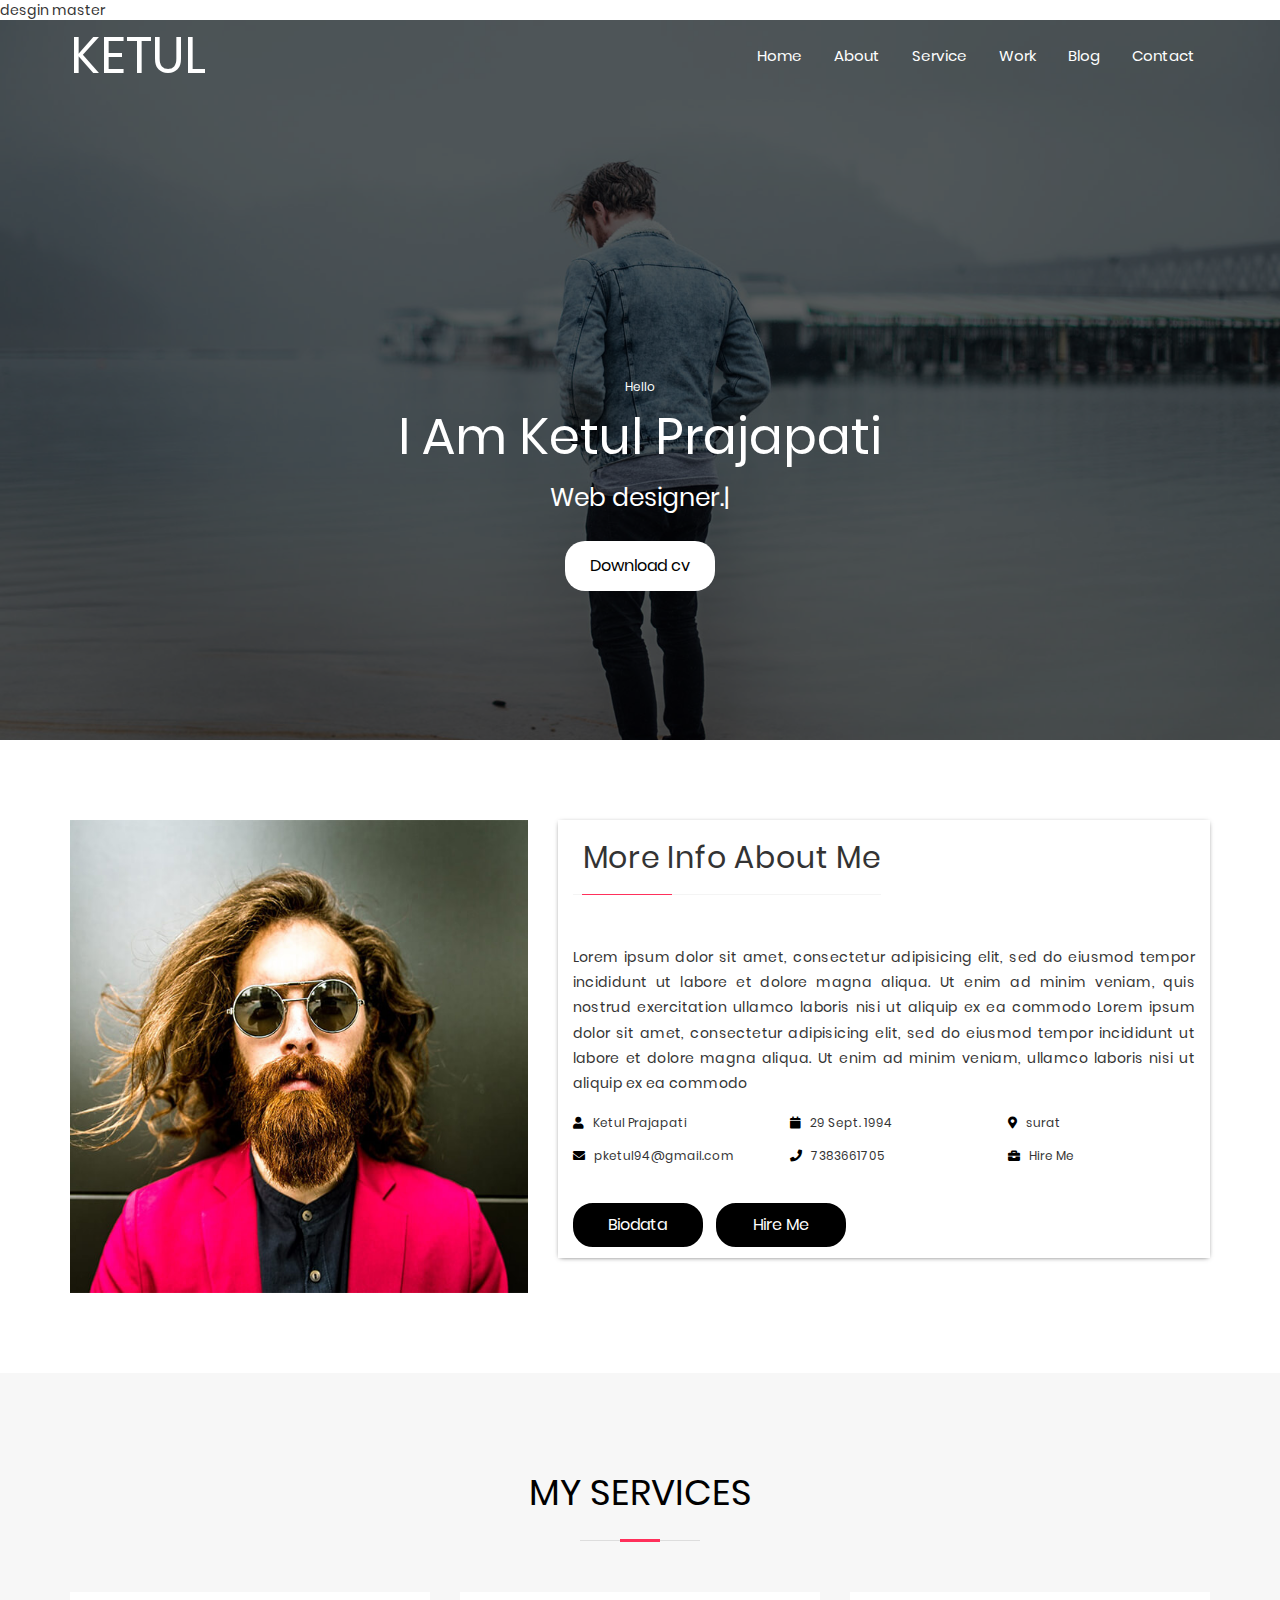
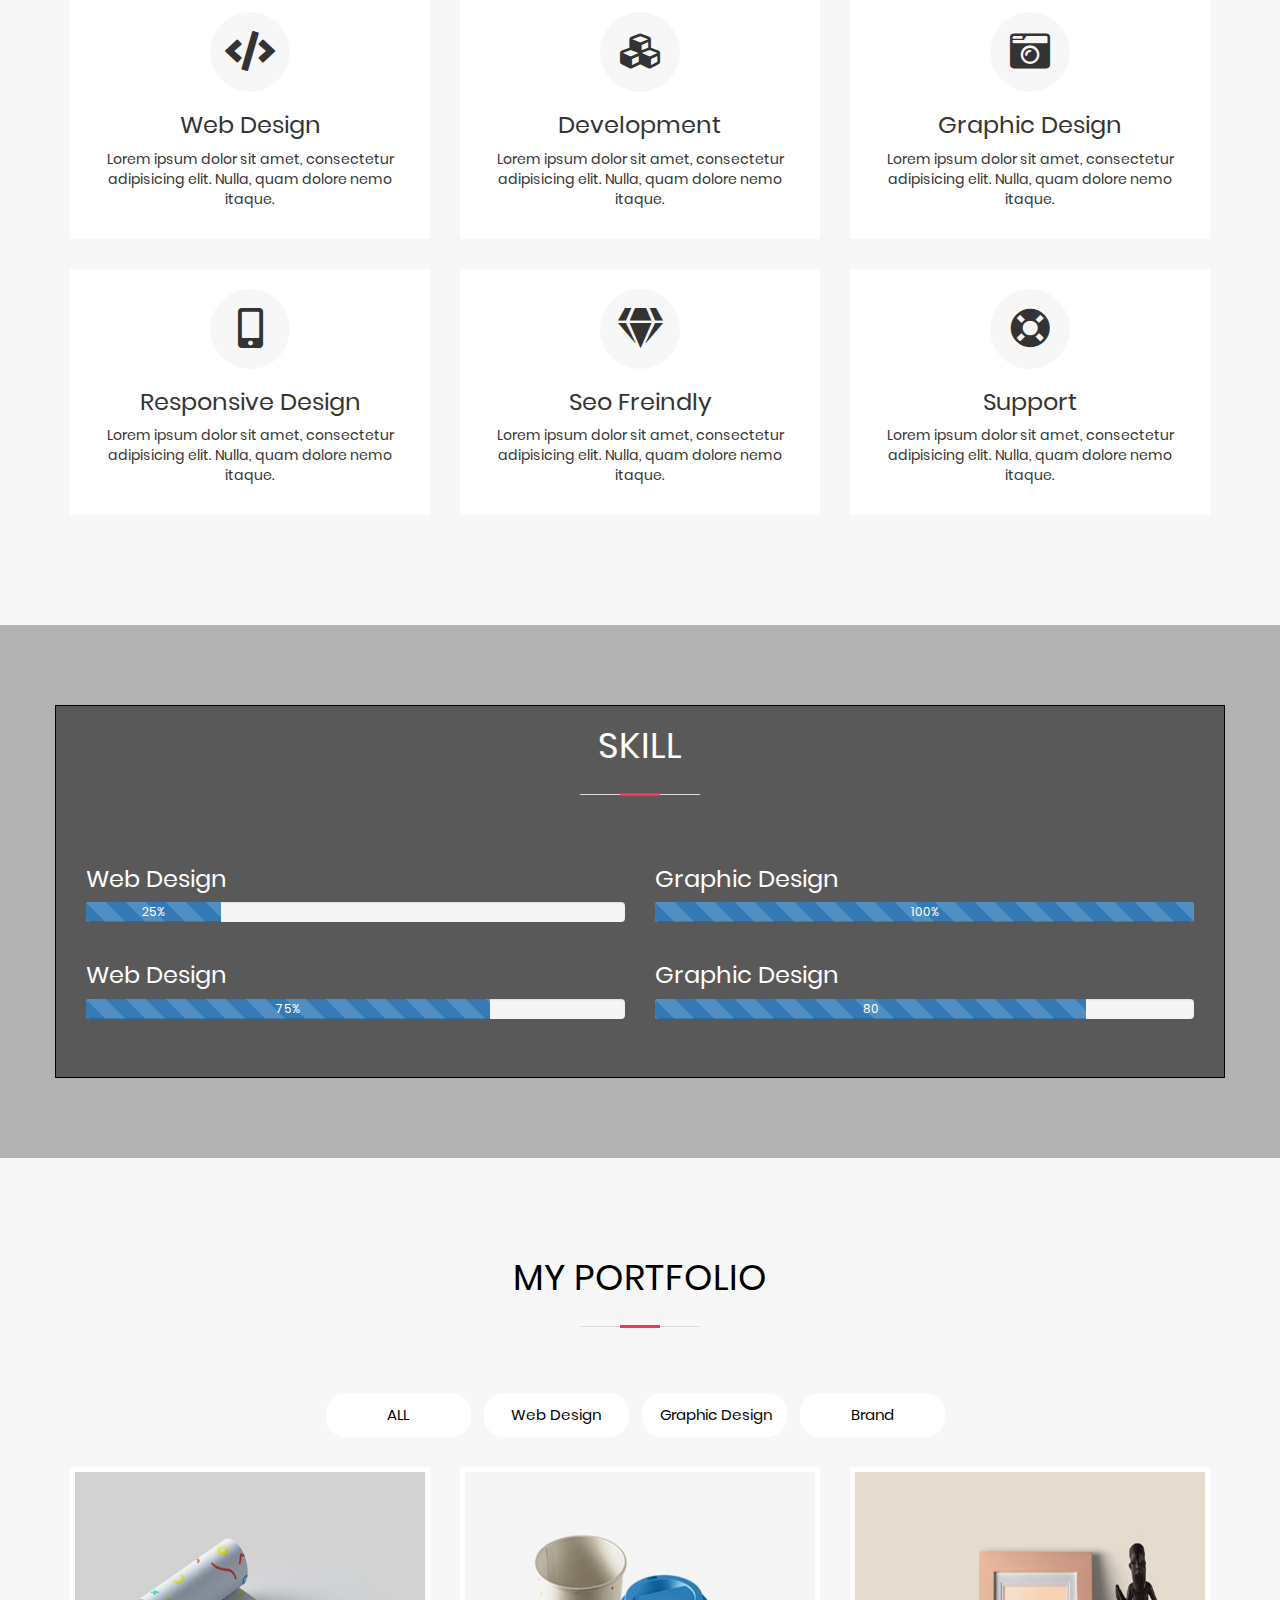
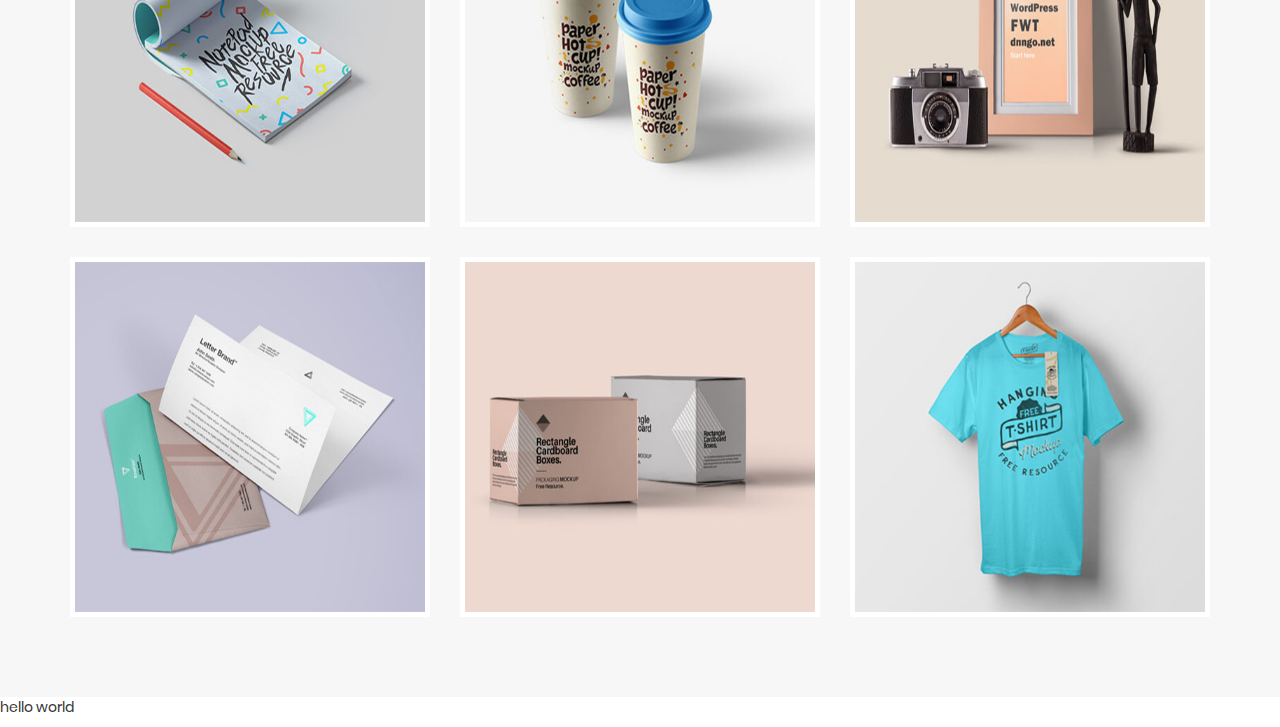
<file: index.html>
<html>
desgin
    <head>
        <title>Personal profile</title>
        <meta name="viewport" content="width=device-width, initial-scale=1">
        <!--<link rel="stylesheet" href="../bootstrap-3.3.7-dist/css/bootstrap.css">-->
        <!--<link rel="stylesheet" href="../bootstrap-3.3.7-dist/css/style.css">-->
        <link rel="stylesheet" href="css/bootstrap.css">
        <link rel="stylesheet" href="js/bootstrap.min.js">
        <link rel="stylesheet" href="css/style.css">
        
        <link rel="stylesheet" href="fonts/stylesheet.css">
        <link rel="stylesheet" href="../bootstrap-3.3.7-dist/css/fontawesome-all.css">
        <link rel="stylesheet" href="../bootstrap-3.3.7-dist/css/fontawesome.min.css">
        <link rel="stylesheet" href="../bootstrap-3.3.7-dist/css/fontawesome.css">
        <script src="https://ajax.googleapis.com/ajax/libs/jquery/3.3.1/jquery.min.js"></script>
<!--        <script src="https://maxcdn.bootstrapcdn.com/bootstrap/3.3.7/js/bootstrap.min.js"></script>-->
        <link href="https://use.fontawesome.com/releases/v5.0.6/css/all.css" rel="stylesheet">       
<!--        <embed  src="../bootstrap-3.3.7-dist/js/typingEffect.js">-->
    </head>
    <body>

<head>
    <meta charset="UTF-8">
    <meta name="viewport" content="width=device-width, initial-scale=1.0">
    <meta http-equiv="X-UA-Compatible" content="IE=edge">
    <title>Personal profile</title>
    <meta name="viewport" content="width=device-width, initial-scale=1">
    <link rel="stylesheet" href="bootstrap-3.3.7-dist/css/bootstrap.min.css">
    <link rel="stylesheet" href="bootstrap-3.3.7-dist/css/fontawesome.min.css">
    <link rel="stylesheet" href="bootstrap-3.3.7-dist/css/fontawesome-all.css">
    <link rel="stylesheet" href="css/style.css">
    <script src="js/bootstrap.min.js"></script>
</head>
<body>
master
<!-----strat_header----->
<header class="navbar navbar-fix-top custmo-nav navbar-static-top">
    <div class="container">
        <div class="row">
            <div class="col-md-3">
                <div class="logo">
                    <div class="navbar-header">
                        <button type="button" class="navbar-toggle" data-toggle="collapse" data-target="#myNavbar">
                            <span class="icon-bar"></span>
                            <span class="icon-bar"></span>
                            <span class="icon-bar"></span>
                        </button>
                        <div class="pull-left">
                            <a href="index.html" style="text-decoration: none;">KETUL</a>
                        </div>

                    </div>
                </div>
            </div>
            <div class="col-md-9">
                <nav class="pull-right">
                    <div class="navbar-collapse collapse">
                        <ul class="nav navbar-nav nav-pills ">
                            <li role="presentation"><a href="#"><span>Home</span></a></li>
                            <li role="presentation"><a href="#"><span>About</span></a></li>
                            <li role="presentation"><a href="#"><span>Service</span></a></li>
                            <li role="presentation"><a href="#"><span>Work</span></a></li>
                            <li role="presentation"><a href="#"><span>Blog</span></a></li>
                            <li role="presentation"><a href="#"><span>Contact</span></a></li>
                        </ul>
                    </div>
                </nav>
            </div>
        </div>
    </div>
</header>
<!--------End_header--------->

<!------start_benner-------->
<section>
    <div class="banner_img">
        <img class="img-responsive" src="Images/intro-bg.jpg">
        <div class="banner-writing">
            <div class="container">
                <div class="row">
                    <div class="col-md-12">
                        <div class="welcome-text text-center">
                            <h6>Hello</h6>
                            <h1>I Am Ketul Prajapati</h1>
                            <p>Web designer.<span class="typed-cursor">|</span></p>
                        </div>
                        <div class="cover">
                        </div>
                        <div class="wrapper_btn text-center">
                            <button type="button" class="btn btn-primary btn-cv btn-lg">Download cv</button>
                        </div>
                    </div>
                </div>
            </div>
        </div>
    </div>
</section>
<!--------End_benner--------->

<!------start_Section_about-------->
<section class="about_section">
    <div class="container">
        <div class="row">
            <div class="col-md-12">
                <div class="row">
                    <div class="col-md-5">
                        <img src="Images/hero.jpg" class="img-responsive">
                    </div>
                    <div class="col-md-7">
                        <div class="content">
                            <div class="title text-left">
                                <h4>More Info About Me</h4>
                            </div>
                            <div class="about_content text-justify">
                                <p>Lorem ipsum dolor sit amet, consectetur adipisicing elit, sed do eiusmod tempor
                                    incididunt ut labore et dolore magna aliqua. Ut enim ad minim veniam, quis nostrud
                                    exercitation ullamco laboris nisi ut aliquip ex ea commodo Lorem ipsum dolor sit
                                    amet, consectetur adipisicing elit, sed do eiusmod tempor incididunt ut labore et
                                    dolore magna aliqua. Ut enim ad minim veniam, ullamco laboris nisi ut aliquip ex ea
                                    commodo</p>
                            </div>
                            <div class="info">
                                <div class="row">
                                    <div class="col-md-4">
                                        <h4 class="text-left">
                                                <span>
                                                    <i class="fa fa-user"></i>
                                                </span>
                                            Ketul Prajapati
                                        </h4>
                                    </div>
                                    <div class="col-md-4">
                                        <h4>
                                                <span>
                                                    <i class="fa fa-calendar"></i>
                                                </span>
                                            29 Sept. 1994
                                        </h4>
                                    </div>
                                    <div class="col-md-4">
                                        <h4>
                                                <span>
                                                    <i class="fa fa-map-marker-alt"></i>
                                                </span>
                                            surat
                                        </h4>
                                    </div>
                                    <div class="col-md-4">
                                        <h4>
                                                <span>
                                                    <i class="fa fa-envelope"></i>
                                                </span>
                                            pketul94@gmail.com
                                        </h4>
                                    </div>
                                    <div class="col-md-4">
                                        <h4>
                                                <span>
                                                    <i class="fas fa-phone"></i>
                                                </span>
                                            7383661705
                                        </h4>
                                    </div>
                                    <div class="col-md-4">
                                        <h4>
                                                <span>
                                                    <i class="fas fa-briefcase"></i>
                                                </span>
                                            Hire Me
                                        </h4>
                                    </div>
                                </div>
                            </div>
                            <div class="info_btn">
                                <button type="button" class="btn btn-primary btn-cv btn-sm">Biodata</button>
                                <button type="button" class="btn btn-primary btn-cv btn-sm">Hire Me</button>
                            </div>
                        </div>
                    </div>
                </div>
            </div>
        </div>
    </div>
</section>
<!--------End_about--------->

<!-------start_service------>
<section class="services_section">
    <div class="container">
        <div class="row">
            <div class="col-md-12">
                <div class="title_services text-center">
                    <h1 class="text-uppercase">My Services</h1>
                </div>
            </div>
        </div>
        <div class="row">
            <div class="col-md-4">
                <div class="service_box">
                    <div class="icon">
                        <i class="fa fa-code"></i>
                    </div>
                    <h3>Web Design</h3>
                    <p>Lorem ipsum dolor sit amet, consectetur adipisicing elit. Nulla, quam dolore nemo itaque.</p>
                </div>
            </div>
            <div class="col-md-4">
                <div class="service_box">
                    <div class="icon">
                        <i class="fa fa-cubes"></i>
                    </div>
                    <h3>Development</h3>
                    <p>Lorem ipsum dolor sit amet, consectetur adipisicing elit. Nulla, quam dolore nemo itaque.</p>
                </div>
            </div>
            <div class="col-md-4">
                <div class="service_box">
                    <div class="icon">
                        <i class="fa fa-camera-retro"></i>
                    </div>
                    <h3>Graphic Design</h3>
                    <p>Lorem ipsum dolor sit amet, consectetur adipisicing elit. Nulla, quam dolore nemo itaque.</p>
                </div>
            </div>
            <div class="col-md-4">
                <div class="service_box">
                    <div class="icon">
                        <i class="fa fa-mobile-alt"></i>
                    </div>
                    <h3>Responsive Design</h3>
                    <p>Lorem ipsum dolor sit amet, consectetur adipisicing elit. Nulla, quam dolore nemo itaque.</p>
                </div>
            </div>
            <div class="col-md-4">
                <div class="service_box">
                    <div class="icon">
                        <i class="fa fa-gem"></i>
                    </div>
                    <h3>Seo Freindly</h3>
                    <p>Lorem ipsum dolor sit amet, consectetur adipisicing elit. Nulla, quam dolore nemo itaque.</p>
                </div>
            </div>
            <div class="col-md-4">
                <div class="service_box">
                    <div class="icon">
                        <i class="fa fa-life-ring"></i>
                    </div>
                    <h3>Support</h3>
                    <p>Lorem ipsum dolor sit amet, consectetur adipisicing elit. Nulla, quam dolore nemo itaque.</p>
                </div>
            </div>
        </div>
    </div>
</section>
<!-------End_service------>

<!-------start_skill------>
<section class="skill_section">
    <div class="skill_section_overlay">
        <div class="skill">
            <div class="container">
                <div class="row">
                    <div class="bg-skill">
                        <div class="title_skill text-center">
                            <h1 class="text-uppercase">Skill</h1>
                        </div>
                        <div class="col-md-12">
                            <div class="progressbar_wrapper">
                                <div>
                                    <div class="col-md-6">
                                        <h3 class="progress-text">Web Design</h3>
                                        <div class="progress">
                                            <div class="progress-bar progress-bar-striped active" role="progressbar"
                                                 aria-valuenow="25" aria-valuemin="10" aria-valuemax="100">25%
                                            </div>
                                        </div>
                                    </div>
                                    <div class="col-md-6">
                                        <h3 class="progress-text">Graphic Design</h3>
                                        <div class="progress">
                                            <div class="progress-bar progress-bar-striped active" role="progressbar"
                                                 aria-valuenow="100" aria-valuemin="10" aria-valuemax="100">100%
                                            </div>
                                        </div>
                                    </div>
                                </div>
                                <div class="col-md-6">
                                    <h3 class="progress-text">Web Design</h3>
                                    <div class="progress">
                                        <div class="progress-bar progress-bar-striped active" role="progressbar"
                                             aria-valuenow="75" aria-valuemin="10" aria-valuemax="100">75%
                                        </div>
                                    </div>
                                </div>
                                <div class="col-md-6">
                                    <h3 class="progress-text">Graphic Design</h3>
                                    <div class="progress">
                                        <div class="progress-bar progress-bar-striped active" role="progressbar"
                                             aria-valuenow="80" aria-valuemin="10" aria-valuemax="100">80
                                        </div>
                                    </div>
                                </div>
                            </div>
                        </div>
                    </div>
                </div>
            </div>
        </div>
    </div>
    <script>
        $(function () {
            $('[data-toggle="tooltip"]').tooltip({trigger: 'manual'}).tooltip('show');
        });

        $(".progress-bar").each(function () {
            each_bar_width = $(this).attr('aria-valuenow');
            $(this).width(each_bar_width + '%');
        });
    </script>
</section>
<!-------End_skill-------->

<!-------start_Portfolio------>
<section class="portfolio_section">
    <div class="container">
        <div class="col-md-12">
            <div class="row">
                <div class="title_services text-center">
                    <h1 class="text-uppercase">My Portfolio</h1>
                </div>
                <div class="text-center">
                    <button type="button" class="btn btn-teb btn-primary btn-lg text-center"><span>ALL</span></button>
                    <button type="button" class="btn btn-teb btn-primary btn-lg text-center"><span>Web Design</span>
                    </button>
                    <button type="button" class="btn btn-teb btn-primary btn-lg text-center"><span>Graphic Design</span>
                    </button>
                    <button type="button" class="btn btn-teb btn-primary btn-lg text-center"><span>Brand</span></button>
                </div>
            </div>
        </div>
        <div class="row">
            <div>
                <div class="col-md-4">
                    <div class="portfolio_img">
                        <img src="Images/1.jpg" class="img-responsive">
                    </div>
                </div>
                <div class="col-md-4">
                    <div class="portfolio_img">
                        <img src="Images/2.jpg" class="img-responsive">
                    </div>
                </div>
                <div class="col-md-4">
                    <div class="portfolio_img">
                        <img src="Images/3.jpg" class="img-responsive">
                    </div>
                </div>
                <div class="col-md-4">
                    <div class="portfolio_img">
                        <img src="Images/4.jpg" class="img-responsive">
                    </div>
                </div>
                <div class="col-md-4">
                    <div class="portfolio_img">
                        <img src="Images/5.jpg" class="img-responsive">
                    </div>
                </div>
                <div class="col-md-4">
                    <div class="portfolio_img">
                        <img src="Images/6.jpg" class="img-responsive">
                    </div>
                </div>
            </div>
        </div>
    </div>
</section>
<!-------end_Portfolio------>

<!-------strat_Portfolio------>
        <!--<section class="">-->
            <!---->
        <!--</section>-->

    <section>
        <p>hello world</p>
    </section>
    </body>

<section class=""></section>
</body>

</html>
</file>
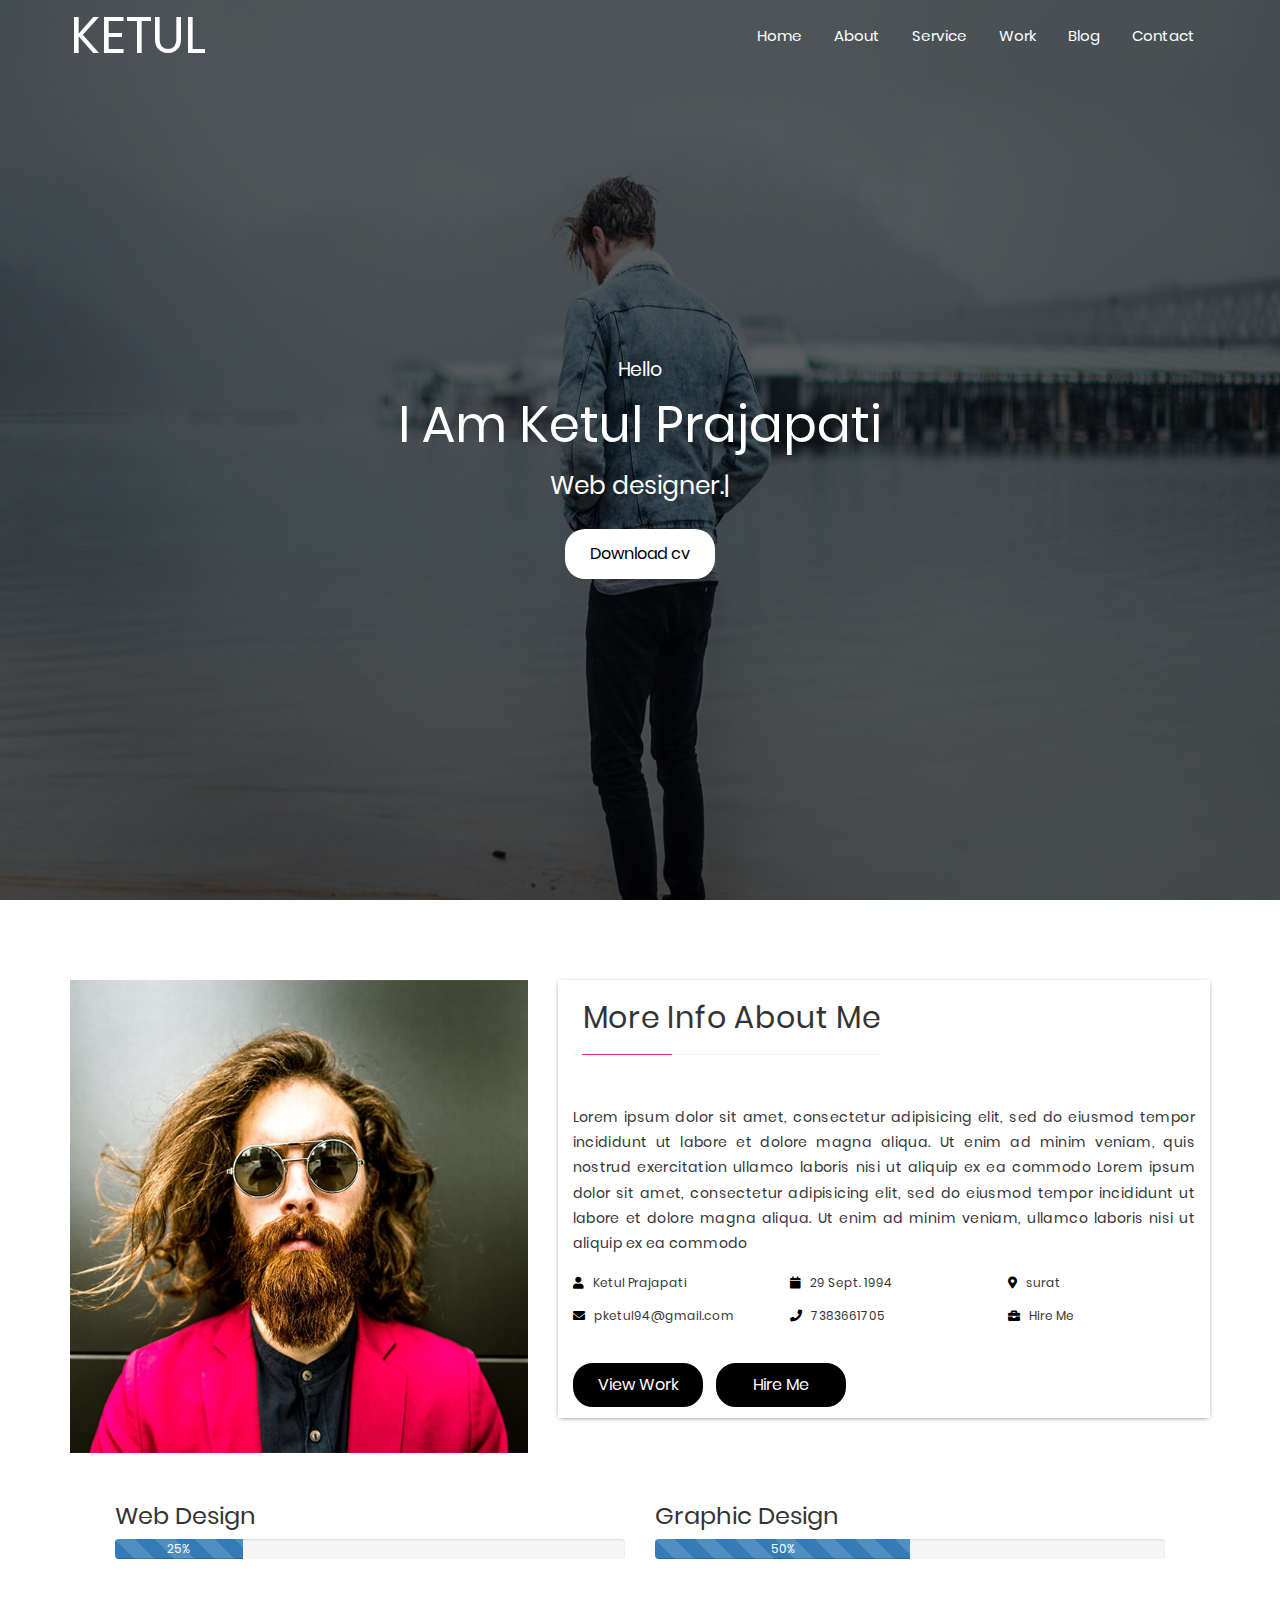
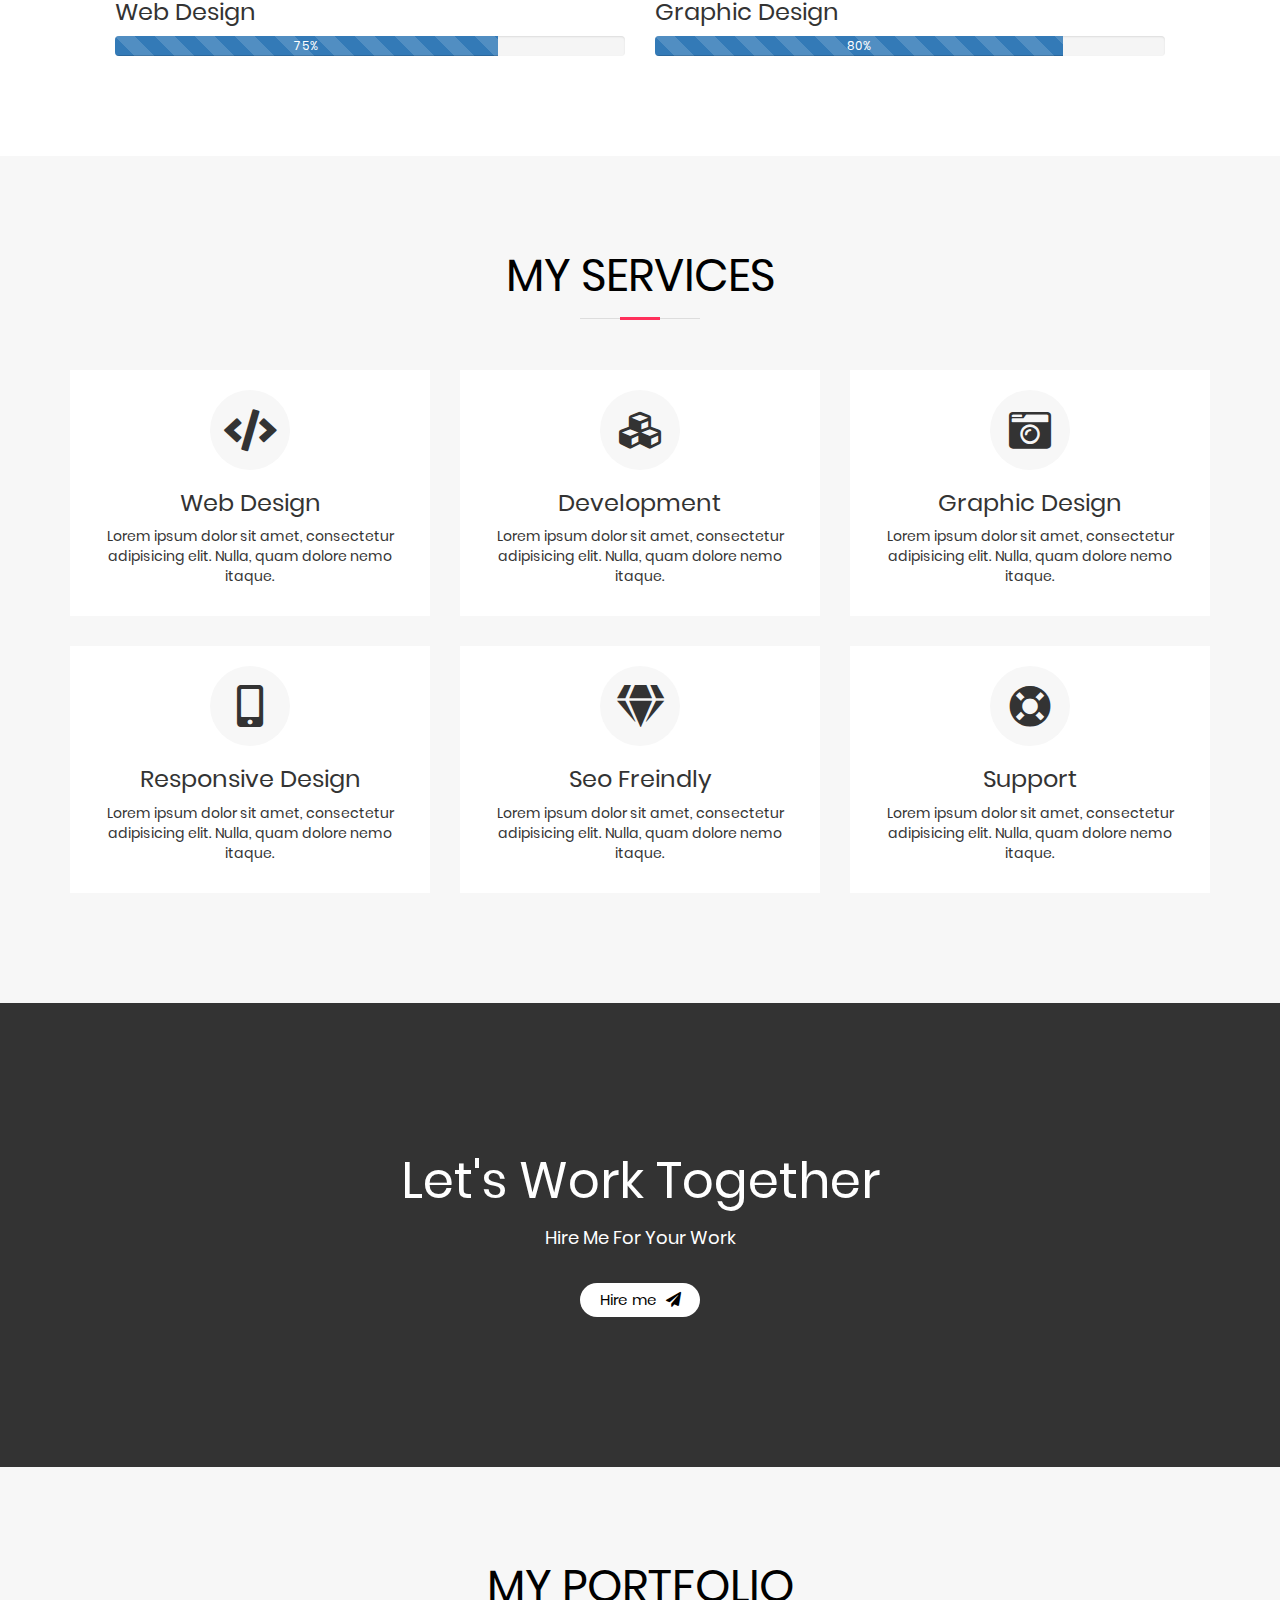
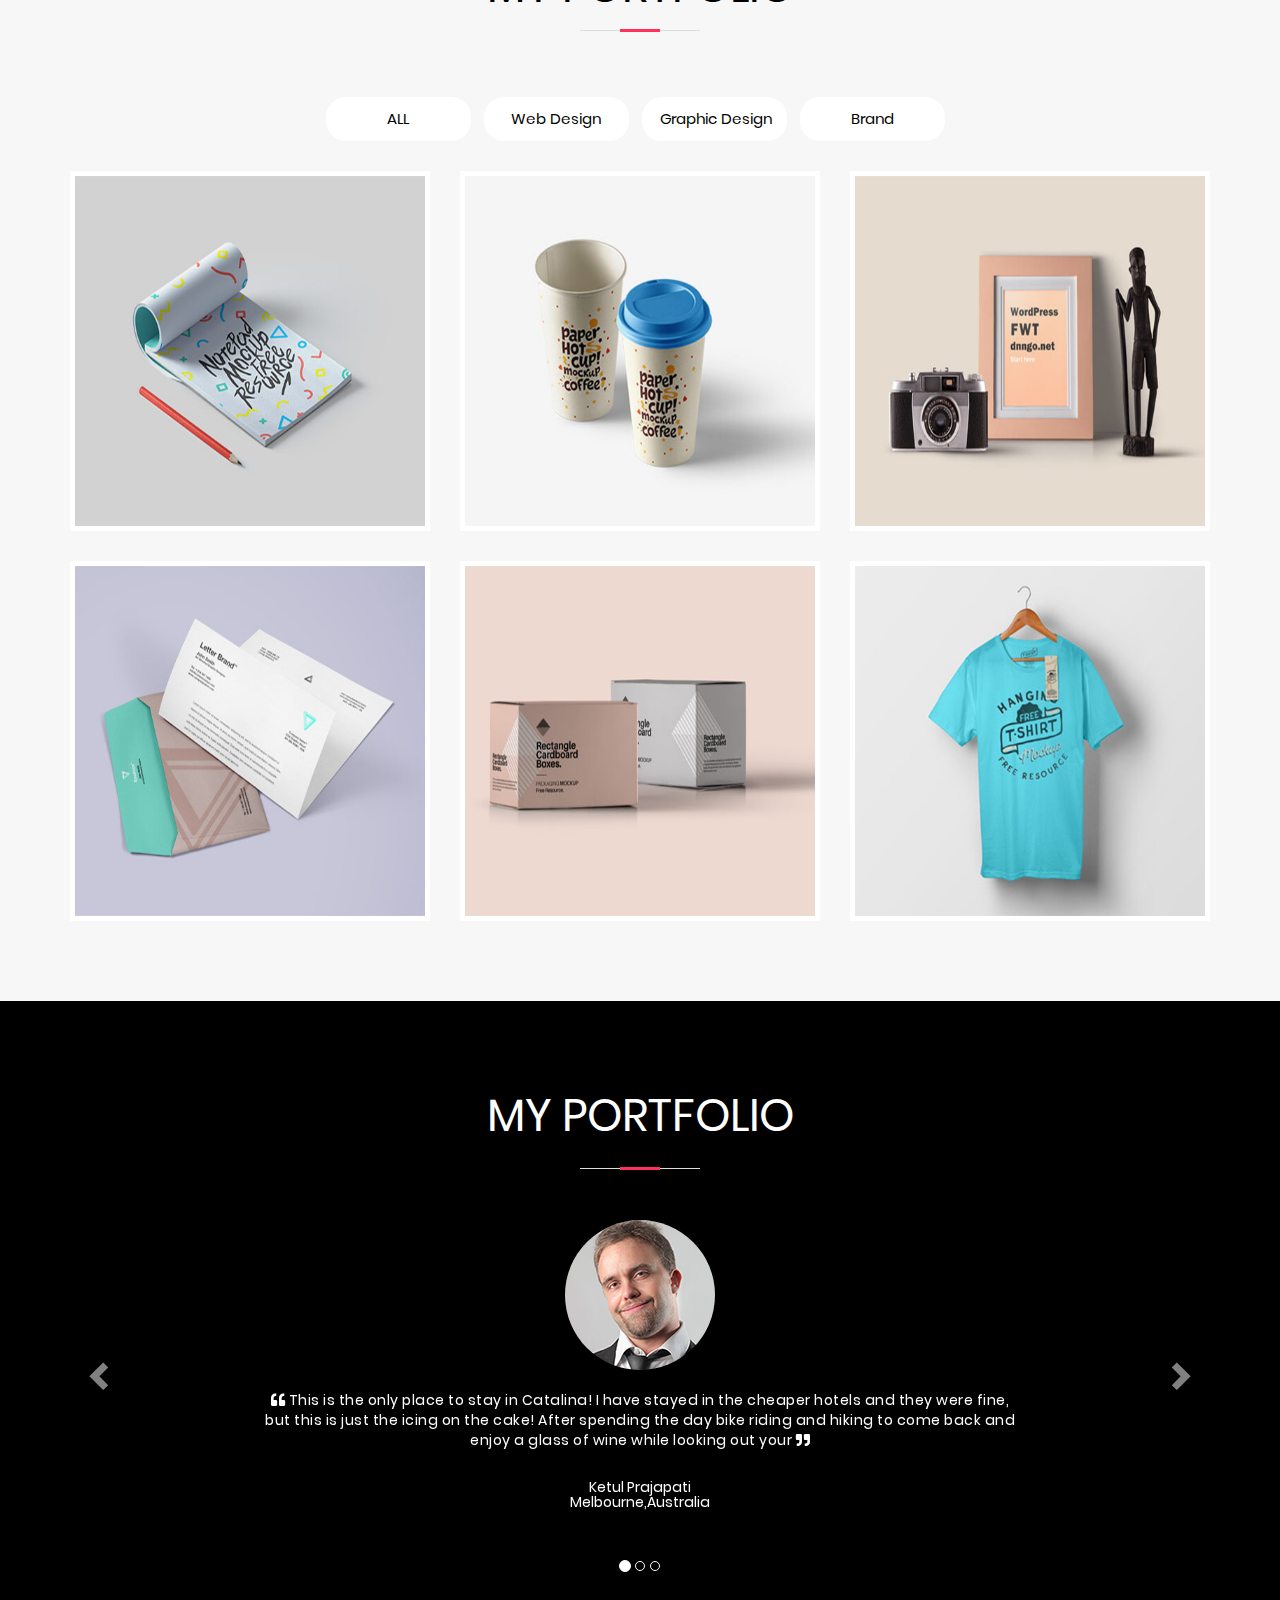
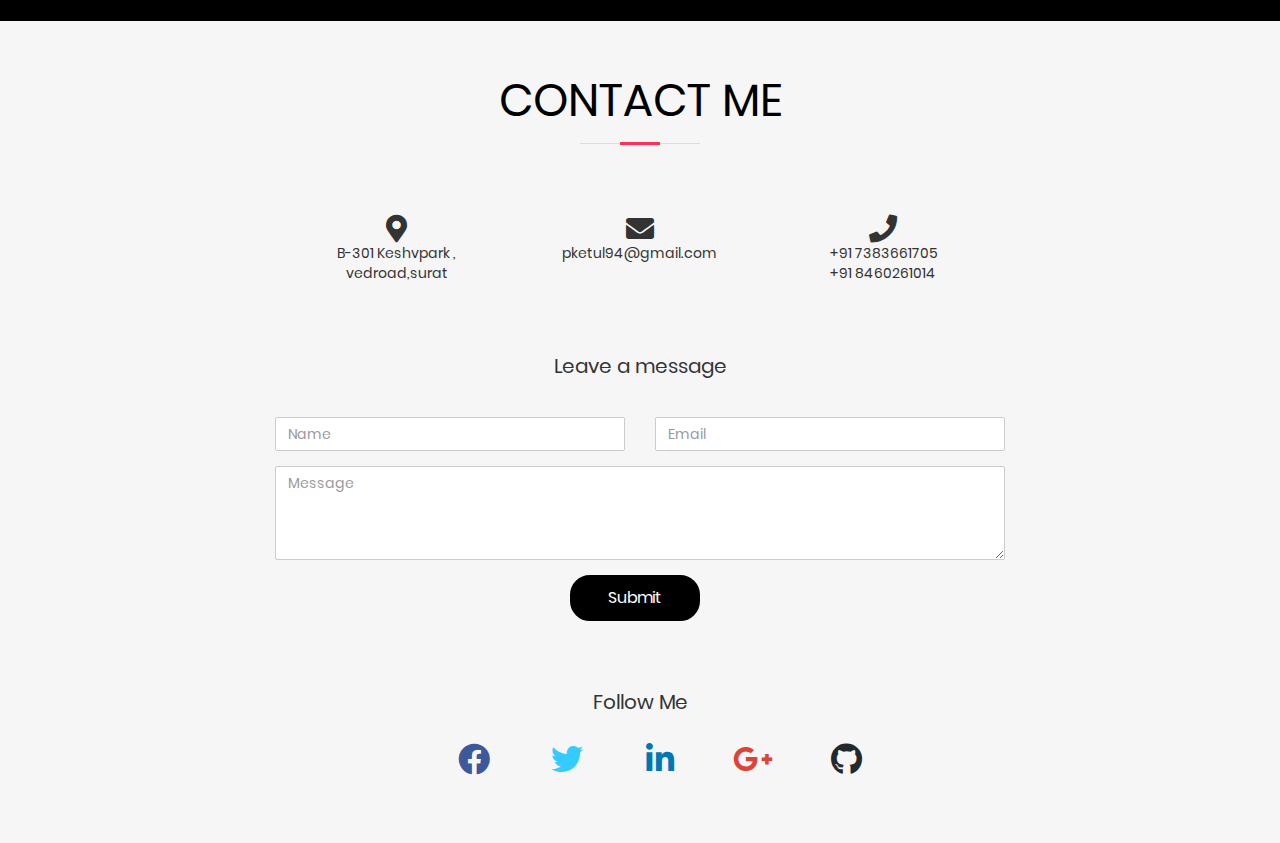
<file: bootstrap-3.3.7-dist/index.html>
<html>
    <head>
        <title>Personal profile</title>
        <meta name="viewport" content="width=device-width, initial-scale=1">
        <link rel="stylesheet" href="../bootstrap-3.3.7-dist/css/bootstrap.css">
        <link rel="stylesheet" href="../bootstrap-3.3.7-dist/css/style.css">
        <link rel="stylesheet" href="js/bootstrap.min.js">
        
        <link rel="stylesheet" href="fonts/stylesheet.css">
        <link rel="stylesheet" href="../bootstrap-3.3.7-dist/css/fontawesome-all.css">
        <link rel="stylesheet" href="../bootstrap-3.3.7-dist/css/fontawesome.min.css">
        <link rel="stylesheet" href="../bootstrap-3.3.7-dist/css/fontawesome.css">
         <script src="js/jquery-3.3.1.min.js"></script>
        <script type="javascript" src="js/owl.carousel.js"></script>
        <script src="https://ajax.googleapis.com/ajax/libs/jquery/3.3.1/jquery.min.js"></script>
        <script src="https://maxcdn.bootstrapcdn.com/bootstrap/3.3.7/js/bootstrap.min.js"></script>
        <!--        <script src="https://maxcdn.bootstrapcdn.com/bootstrap/3.3.7/js/bootstrap.min.js"></script>-->
        <link href="https://use.fontawesome.com/releases/v5.0.6/css/all.css" rel="stylesheet">       
<!--        <embed  src="../bootstrap-3.3.7-dist/js/typingEffect.js">-->
    </head>
    <body>
<!-----strat_header----->
        <header class="navbar navbar-fix-top custmo-nav navbar-static-top">
            <div class="container">
                <div class="row">
                    <div class="col-md-3">
                        <div class="logo">
                            <div class="navbar-header">
                                <button type="button" class="navbar-toggle" data-toggle="collapse" data-target="#myNavbar">
                                    <span class="icon-bar"></span>
                                    <span class="icon-bar"></span>
                                    <span class="icon-bar"></span> 
                                </button>
                                <div class="pull-left">
                                    <a href="index.html" style="text-decoration: none;">KETUL</a>
                                </div>
                                
                            </div>
                        </div>
                    </div>
                    <div class="col-md-9">
                        <nav class="pull-right">
                            <div class="navbar-collapse collapse">
                                <ul class="nav navbar-nav nav-pills ">
                                    <li role="presentation"><a href="#"><span>Home</span></a></li>
                                    <li role="presentation"><a href="#"><span>About</span></a></li>
                                    <li role="presentation"><a href="#"><span>Service</span></a></li>
                                    <li role="presentation"><a href="#"><span>Work</span></a></li>
                                    <li role="presentation"><a href="#"><span>Blog</span></a></li>
                                    <li role="presentation"><a href="#"><span>Contact</span></a></li>
                                </ul>
                            </div>
                        </nav>
                    </div>
                </div>
            </div>
        </header>
<!--------End_header--------->

<!------start_benner-------->
        <div class="banner_img">
            <img class="img-responsive" src="Images/intro-bg.jpg">
            <div class="banner-writing">
                <div class="container">
                    <div class="row">
                        <div class="col-md-12">
                            <div class="welcome-text text-center">
                                <h6>Hello</h6>
                                <h3>I Am Ketul Prajapati</h3>
                                <p>Web designer.<span class="typed-cursor">|</span></p>
                            </div>
                            <div class="cover">
                            </div>
                            <div class="wrapper_btn text-center">
                                <button type="button" class="btn btn-primary btn-cv btn-lg">Download cv</button>
                            </div>
                        </div>
                    </div>
                </div>
            </div>
        </div>
<!--------End_benner--------->

<!------start_Section_about-------->
        
    <section class="about_section">
        <div class="container">
            <div class="row">
                <div class="col-md-12">
                    <div class="row">
                        <div class="col-md-5">
                            <img src="Images/hero.jpg" class="img-responsive">
                        </div>
                        <div class="col-md-7">
                            <div class="content">
                                <div class="title text-left">
                                    <h4>More Info About Me</h4>
                                </div>
                                <div class="about_content text-justify">
                                    <p>Lorem ipsum dolor sit amet, consectetur adipisicing elit, sed do eiusmod tempor incididunt ut labore et dolore magna aliqua. Ut enim ad minim veniam, quis nostrud exercitation ullamco laboris nisi ut aliquip ex ea commodo Lorem ipsum dolor sit amet, consectetur adipisicing elit, sed do eiusmod tempor incididunt ut labore et dolore magna aliqua. Ut enim ad minim veniam, ullamco laboris nisi ut aliquip ex ea commodo</p>
                                </div>
                                <div class="info">
                                    <div class="row">
                                        <div class="col-md-4">
                                            <h4 class="text-left">
                                                <span>
                                                    <i class="fa fa-user"></i>
                                                </span>
                                                Ketul Prajapati
                                            </h4>
                                        </div>
                                        <div class="col-md-4">
                                            <h4>
                                                <span>
                                                    <i class="fa fa-calendar"></i>
                                                </span>
                                                29 Sept. 1994
                                            </h4>
                                        </div>
                                        <div class="col-md-4">
                                            <h4>
                                                <span>
                                                    <i class="fa fa-map-marker-alt"></i>
                                                </span>
                                                surat
                                            </h4>
                                        </div>
                                        <div class="col-md-4">
                                            <h4>
                                                <span>
                                                    <i class="fa fa-envelope"></i>
                                                </span>
                                                pketul94@gmail.com
                                            </h4>
                                        </div>
                                        <div class="col-md-4">
                                            <h4>
                                                <span>
                                                    <i class="fas fa-phone"></i>
                                                </span>
                                                7383661705
                                            </h4>
                                        </div>
                                        <div class="col-md-4">
                                            <h4>
                                                <span>
                                                    <i class="fas fa-briefcase"></i>
                                                </span>
                                                Hire Me
                                            </h4>
                                        </div>
                                    </div>
                                </div>
                                <div class="info_btn">
                                    <button type="button" class="btn btn-primary btn-cv btn-sm">View Work</button>
                                    <button type="button" class="btn btn-primary btn-cv btn-sm">Hire Me</button>
                                </div>
                            </div>
                        </div>
                        <div class="col-md-12">
                                <div class="progressbar_wrapper">
                                    <div>
                                        <div class="col-md-6">
                                            <h3 class="progress-text">Web Design</h3>
                                            <div class="progress">
                                                <div class="progress-bar progress-bar-striped active" role="progressbar" aria-valuenow="25" aria-valuemin="10" aria-valuemax="100">25%</div>
                                            </div>
                                        </div>
                                        <div class="col-md-6">
                                            <h3 class="progress-text">Graphic Design</h3>
                                            <div class="progress">
                                                <div class="progress-bar progress-bar-striped active" role="progressbar" aria-valuenow="50" aria-valuemin="10" aria-valuemax="100">50%</div>
                                            </div>
                                        </div>
                                    </div>
                                    <div class="col-md-6">
                                        <h3 class="progress-text">Web Design</h3>
                                        <div class="progress">
                                            <div class="progress-bar progress-bar-striped active" role="progressbar" aria-valuenow="75" aria-valuemin="10" aria-valuemax="100">75%</div>
                                        </div>
                                    </div>
                                    <div class="col-md-6">
                                        <h3 class="progress-text">Graphic Design</h3>
                                        <div class="progress">
                                            <div class="progress-bar progress-bar-striped active" role="progressbar" aria-valuenow="80" aria-valuemin="10" aria-valuemax="100">80%</div>
                                        </div>
                                    </div>
                                </div>
                            </div>
                        </div>
                    </div>
                </div>
            </div>
            <script>
                $(function () { 
                    $('[data-toggle="tooltip"]').tooltip({trigger: 'manual'}).tooltip('show');
                });

                $(".progress-bar").each(function(){
                    each_bar_width = $(this).attr('aria-valuenow');
                    $(this).width(each_bar_width + '%');
                });
            </script>
        </section>
<!--------End_about--------->
        
        
<!-------start_skill------>
<!--
        <section class="skill_section">
            <div class="skill_section_overlay">    
                <div class="skill">
                    <div class="container">
                        <div class="row">
                            <div class="bg-skill">
                                <div class="title_services text-center" style="color: #fff;">
                                    <h4 class="text-uppercase">Skill</h4>
                                </div>
                                <div class="col-md-12">
                                    <div class="progressbar_wrapper">
                                        <div>
                                            <div class="col-md-6">
                                                <h3 class="progress-text">Web Design</h3>
                                                <div class="progress">
                                                    <div class="progress-bar progress-bar-striped active" role="progressbar" aria-valuenow="25" aria-valuemin="10" aria-valuemax="100">25%</div>
                                                </div>
                                            </div>
                                            <div class="col-md-6">
                                                <h3 class="progress-text">Graphic Design</h3>
                                                <div class="progress">
                                                    <div class="progress-bar progress-bar-striped active" role="progressbar" aria-valuenow="50" aria-valuemin="10" aria-valuemax="100">50%</div>
                                                </div>
                                            </div>
                                        </div>
                                        <div class="col-md-6">
                                            <h3 class="progress-text">Web Design</h3>
                                            <div class="progress">
                                                <div class="progress-bar progress-bar-striped active" role="progressbar" aria-valuenow="75" aria-valuemin="10" aria-valuemax="100">75%</div>
                                            </div>
                                        </div>
                                        <div class="col-md-6">
                                            <h3 class="progress-text">Graphic Design</h3>
                                            <div class="progress">
                                                <div class="progress-bar progress-bar-striped active" role="progressbar" aria-valuenow="80" aria-valuemin="10" aria-valuemax="100">80%</div>
                                            </div>
                                        </div>
                                    </div>
                                </div>
                            </div>
                        </div>
                    </div>
                </div>
            </div>
        </section>     
-->
<!-------End_skill-------->

<!-------start_service------>        
        <section class="services_section">
            <div class="container">
                <div class="row">
                    <div class="col-md-12">
                        <div class="title_services text-center">                    
                            <h4 class="text-uppercase">My Services</h4>
                        </div>
                    </div>
                </div>
                <div class="row">
                    <div class="col-md-4">
                        <div class="service_box">
                            <div class="icon">
                                <i class="fa fa-code fa-3x"></i>
                            </div>
                            <h3>Web Design</h3>
                            <p>Lorem ipsum dolor sit amet, consectetur adipisicing elit. Nulla, quam dolore nemo itaque.</p>
                        </div>
                    </div>
                    <div class="col-md-4">
                        <div class="service_box">
                            <div class="icon">
                                <i class="fa fa-cubes fa-3x"></i>
                            </div>
                            <h3>Development</h3>
                            <p>Lorem ipsum dolor sit amet, consectetur adipisicing elit. Nulla, quam dolore nemo itaque.</p>
                        </div>
                    </div>
                    <div class="col-md-4">
                        <div class="service_box">
                            <div class="icon">
                                <i class="fa fa-camera-retro fa-3x"></i>
                            </div>
                            <h3>Graphic Design</h3>
                            <p>Lorem ipsum dolor sit amet, consectetur adipisicing elit. Nulla, quam dolore nemo itaque.</p>
                        </div>
                    </div>
                    <div class="col-md-4">
                        <div class="service_box">
                            <div class="icon">
                                <i class="fa fa-mobile-alt fa-3x"></i>
                            </div>
                            <h3>Responsive Design</h3>
                            <p>Lorem ipsum dolor sit amet, consectetur adipisicing elit. Nulla, quam dolore nemo itaque.</p>
                        </div>
                    </div>
                    <div class="col-md-4">
                        <div class="service_box">
                            <div class="icon">
                                <i class="fa fa-gem fa-3x"></i>
                            </div>
                            <h3>Seo Freindly</h3>
                            <p>Lorem ipsum dolor sit amet, consectetur adipisicing elit. Nulla, quam dolore nemo itaque.</p>
                        </div>
                    </div>
                    <div class="col-md-4">
                        <div class="service_box">
                            <div class="icon">
                                <i class="fa fa-life-ring fa-3x"></i>
                            </div>
                            <h3>Support</h3>
                            <p>Lorem ipsum dolor sit amet, consectetur adipisicing elit. Nulla, quam dolore nemo itaque.</p>
                        </div>
                    </div>
                </div>  
            </div>
        </section>
<!-------End_service------>

        
<!-------strat_work------>
        <section class="project_work">
            <div class="Project_work_overlay">
                <div class="container">
                    <div class="row">
                        <div class="writting_work text-center">
                            <h3><span>Let's Work Together</span></h3>
                            <h5><sapn>Hire Me For Your Work</sapn></h5><br>
                            <button type="button" class="btn btn-primary btn-hm">
                                <span>Hire me</span>
                                <i class="fa fa-paper-plane"></i>
                            </button>
                        </div>
                        
                    </div>
                </div>
            </div>            
        </section>
<!-------end_work------>
                
<!-------start_Portfolio------>
        <section class="portfolio_section">
            <div class="container">
                <div class="col-md-12">
                    <div class="row">
                        <div class="title_services text-center">
                            <h4 class="text-uppercase">My Portfolio</h4>
                        </div>
                        <div class="text-center">
                            <button type="button" class="btn btn-teb btn-primary btn-lg text-center"><span>ALL</span></button>
                            <button type="button" class="btn btn-teb btn-primary btn-lg text-center"><span>Web Design</span></button>
                            <button type="button" class="btn btn-teb btn-primary btn-lg text-center"><span>Graphic Design</span></button>
                            <button type="button" class="btn btn-teb btn-primary btn-lg text-center"><span>Brand</span></button>
                        </div>
                    </div>
                </div>
                <div class="row">
                    <div>
                        <div class="col-md-4">
                            <div class="portfolio_img">
                                <img src="Images/1.jpg" class="img-responsive">
                            </div>
                        </div>
                        <div class="col-md-4">
                            <div class="portfolio_img">
                                <img src="Images/2.jpg" class="img-responsive">
                            </div>
                        </div>
                        <div class="col-md-4">
                            <div class="portfolio_img">
                                <img src="Images/3.jpg" class="img-responsive">
                            </div>
                        </div>
                        <div class="col-md-4">
                            <div class="portfolio_img">
                                <img src="Images/4.jpg" class="img-responsive">
                            </div>
                        </div>
                        <div class="col-md-4">
                            <div class="portfolio_img">
                                <img src="Images/5.jpg" class="img-responsive">
                            </div>
                        </div>
                        <div class="col-md-4">
                            <div class="portfolio_img">
                                <img src="Images/6.jpg" class="img-responsive">
                            </div>
                        </div>
                    </div>
                </div>
            </div>
        </section>
<!-------end_Portfolio------>
        
<!-------strat_Testinomial------>      
        <section class="section_testinomial">
            <div class="section_testinomial_overlay">
                <div class="container-fluid" style="padding: 0">
                    <div class="title_testinomial text-center">
                        <h4 class="text-uppercase">My Portfolio</h4>
                    </div>                    
                    <div id="myCarousel" class="carousel slide" data-ride="carousel">
                        <!-- Indicators -->
                        <ol class="carousel-indicators">
                            <li data-target="#myCarousel" data-slide-to="0" class="active"></li>
                            <li data-target="#myCarousel" data-slide-to="1"></li>
                            <li data-target="#myCarousel" data-slide-to="2"></li>
                        </ol>
                        <!-- Wrapper for slides -->
                        <div class="container">
                            <div class="carousel-inner">
                                <div class="item active">
                                    <div class="wrap_testinomial">
                                        <div class="testinomial_img">
                                            <img src="../bootstrap-3.3.7-dist/Images/1%20(1).jpg" class="img-circle">
                                        </div>
                                        <div class="client_comment">
                                            <p>
                                                <i class="fa fa-quote-left"></i>
                                                    <span>This is the only place to stay in Catalina! I have stayed in the cheaper hotels and they were fine,<br>
                                                           but this is just the icing on the cake! After spending the day bike riding and hiking to come back and<br>
                                                           enjoy a glass of wine while looking out your
                                                    </span>
                                                <i class="fa fa-quote-right"></i>
                                            </p>
                                        </div>
                                        <div class="client_name">
                                            <h5>
                                                Ketul Prajapati<br>
                                                Melbourne,Australia
                                            </h5>    
                                        </div>
                                    </div>
                                </div>
                                <div class="item">
                                    <div class="item active">
                                        <div class="wrap_testinomial">
                                            <div class="testinomial_img">
                                                <img src="../bootstrap-3.3.7-dist/Images/1%20(1).jpg" class="img-circle">
                                            </div>
                                            <div class="client_comment">
                                                <p>
                                                    <i class="fa fa-quote-left"></i>
                                                        <span>This is the only place to stay in Catalina! I have stayed in the cheaper hotels and they were fine,<br>
                                                               but this is just the icing on the cake! After spending the day bike riding and hiking to come back and<br>
                                                               enjoy a glass of wine while looking out your
                                                        </span>
                                                    <i class="fa fa-quote-right"></i>
                                                </p>
                                            </div>
                                            <div class="client_name">
                                                <h5>
                                                    Ketul Prajapati<br>
                                                    Melbourne,Australia
                                                </h5>    
                                            </div>
                                        </div>
                                    </div>
                                </div>    
                                <div class="item">
                                    <div class="item active">
                                        <div class="wrap_testinomial">
                                            <div class="testinomial_img">
                                                <img src="../bootstrap-3.3.7-dist/Images/1%20(1).jpg" class="img-circle">
                                            </div>
                                            <div class="client_comment">
                                                <p>
                                                    <i class="fa fa-quote-left"></i>
                                                        <span>This is the only place to stay in Catalina! I have stayed in the cheaper hotels and they were fine,<br>
                                                               but this is just the icing on the cake! After spending the day bike riding and hiking to come back and<br>
                                                               enjoy a glass of wine while looking out your
                                                        </span>
                                                    <i class="fa fa-quote-right"></i>
                                                </p>
                                            </div>
                                            <div class="client_name">
                                                <h5>
                                                    Ketul Prajapati<br>
                                                    Melbourne,Australia
                                                </h5>    
                                            </div>
                                        </div>
                                    </div>
                                </div>
                            </div>
                        </div>
                        <!-- Left and right controls -->
                        <a class="left carousel-control" href="#myCarousel" data-slide="prev">
                            <span class="glyphicon glyphicon-chevron-left"></span>
                            <span class="sr-only">Previous</span>
                        </a>
                        <a class="right carousel-control" href="#myCarousel" data-slide="next">
                            <span class="glyphicon glyphicon-chevron-right"></span>
                            <span class="sr-only">Next</span>
                        </a>
                    </div>
                </div>
            </div>
        </section>
        
<!-------end_Testinomial------>        

        
<!-------start_Testinomial------>        
        <section id="contact" class="text-center">
        <div class="container">
            <div class="title_services text-center">
                <h4 class="text-uppercase">Contact Me</h4>
            </div>
            <div class="col-md-8 col-md-offset-2">
                <div class="col-md-4">
                    <div class="contact-item"> <i class="fa fa-map-marker-alt fa-2x"></i>
                        <p>B-301 Keshvpark ,<br>  vedroad,surat</p>
                    </div>
                </div>
                <div class="col-md-4">
                    <div class="contact-item"><i class="fa fa-envelope fa-2x"></i>
                        <p>pketul94@gmail.com</p>
                    </div>
                </div>
                <div class="col-md-4">
                    <div class="contact-item"> <i class="fa fa-phone fa-2x"></i>
                        <p> +91 7383661705<br>+91 8460261014</p>
                    </div>
                </div>
                <div class="clearfix"></div>
            </div>
            <div class="col-md-8 col-md-offset-2">
                <h3>Leave a message</h3>
                <form name="sentMessage" id="contactForm" novalidate>
                    <div class="row">
                        <div class="col-md-6">
                            <div class="form-group wow fadeIn" data-wow-duration="1s">
                                <input type="text" id="name" class="form-control" placeholder="Name" required="required" pattern="[a-zA-Z]{5,}">
                                <p class="help-block text-danger"></p>
                            </div>
                        </div>
                        <div class="col-md-6">
                            <div class="form-group wow fadeIn" data-wow-duration="1s">
                                <input type="email" id="email" class="form-control" placeholder="Email" required="required" pattern="[a-z0-9._%+-]+@[a-z0-9.-]+\.[a-z]{2,3}$">
                                <p class="help-block text-danger"></p>
                            </div>
                        </div>
                    </div>
                    <div class="form-group wow flipInX" data-wow-duration="3s">
                        <textarea name="message" id="message" class="form-control" style="resize: vertical;" rows="4" placeholder="Message" required></textarea>
                        <p class="help-block text-danger"></p>
                    </div>
                    <div id="success"></div>
<!--                    <div class="btn"><a href="#">Submit</a></div>-->
                    <button type="button" class="btn btn-primary btn-cv">Submit</button>
                </form>
                <div class="social">
                    <h3>Follow Me</h3>
                    <ul class="footer-social">
                        <li class="fb wow bounceInUp" data-wow-duration="1s">
                            <a href="#" target="_blank">
                                <i class="fab fa-facebook fa-2x"></i>
                            </a>
                        </li>
                        <li class="twt wow bounceInUp" data-wow-duration="1.5s"><a href="#" target="_blank"><i class="fab fa-twitter fa-2x"></i></a></li>
                        <li class="lnkd wow bounceInUp" data-wow-duration="2s"><a href="#" target="_blank"><i class="fab fa-linkedin-in fa-2x"></i></a></li>
                        <li class="ggl wow bounceInUp" data-wow-duration="2.5s"><a href="#" target="_blank"><i class="fab fa-google-plus-g fa-2x"></i></a></li>
                        <li class="gth wow bounceInUp" data-wow-duration="3s"><a href="#" target="_blank"><i class="fab fa-github fa-2x"></i></a></li>
                    </ul>
                </div>
            </div>
        </div>
    </section>
    </body>
</html>
</file>
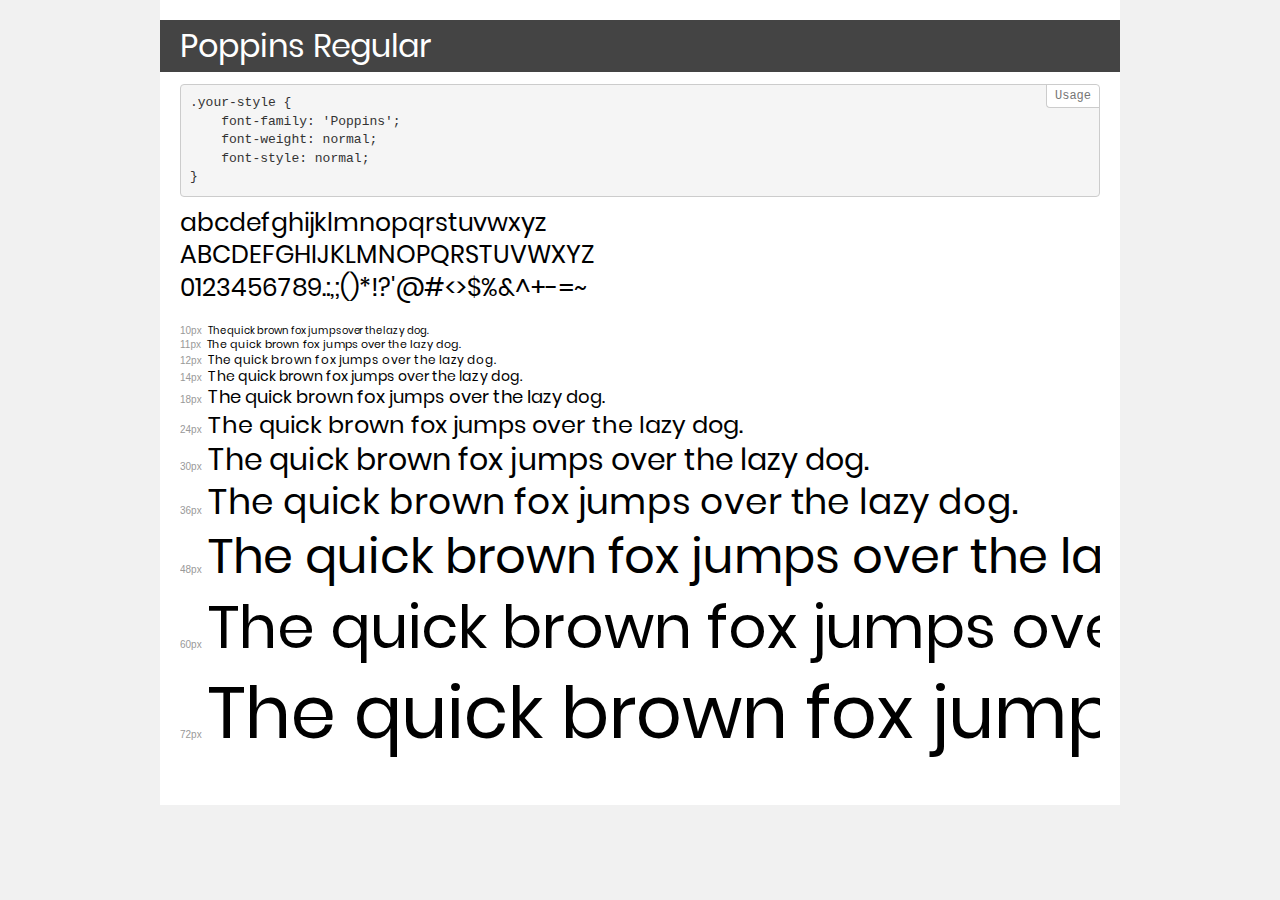
<file: fonts/demo.html>
<!DOCTYPE html>
<html>
<head>
    <meta charset="utf-8">
    <meta http-equiv="X-UA-Compatible" content="IE=edge">
    <meta name="viewport" content="width=device-width, initial-scale=1">
    <meta name="robots" content="noindex, noarchive">
    <title>Transfonter demo</title>
    <link href="stylesheet.css" rel="stylesheet">
    <style>
        /*
        http://meyerweb.com/eric/tools/css/reset/
        v2.0 | 20110126
        License: none (public domain)
        */
        html, body, div, span, applet, object, iframe,
        h1, h2, h3, h4, h5, h6, p, blockquote, pre,
        a, abbr, acronym, address, big, cite, code,
        del, dfn, em, img, ins, kbd, q, s, samp,
        small, strike, strong, sub, sup, tt, var,
        b, u, i, center,
        dl, dt, dd, ol, ul, li,
        fieldset, form, label, legend,
        table, caption, tbody, tfoot, thead, tr, th, td,
        article, aside, canvas, details, embed,
        figure, figcaption, footer, header, hgroup,
        menu, nav, output, ruby, section, summary,
        time, mark, audio, video {
            margin: 0;
            padding: 0;
            border: 0;
            font-size: 100%;
            font: inherit;
            vertical-align: baseline;
        }
        /* HTML5 display-role reset for older browsers */
        article, aside, details, figcaption, figure,
        footer, header, hgroup, menu, nav, section {
            display: block;
        }
        body {
            line-height: 1;
        }
        ol, ul {
            list-style: none;
        }
        blockquote, q {
            quotes: none;
        }
        blockquote:before, blockquote:after,
        q:before, q:after {
            content: '';
            content: none;
        }
        table {
            border-collapse: collapse;
            border-spacing: 0;
        }
        /* common styles */
        body {
            background: #f1f1f1;
            color: #000;
        }
        .page {
            background: #fff;
            width: 920px;
            margin: 0 auto;
            padding: 20px 20px 0 20px;
            overflow: hidden;
        }
        .font-container {
            overflow-x: auto;
            overflow-y: hidden;
            margin-bottom: 40px;
            line-height: 1.3;
            white-space: nowrap;
            padding-bottom: 5px;
        }
        h1 {
            position: relative;
            background: #444;
            font-size: 32px;
            color: #fff;
            padding: 10px 20px;
            margin: 0 -20px 12px -20px;
        }
        .letters {
            font-size: 25px;
            margin-bottom: 20px;
        }
        .s10:before {
            content: '10px';
        }
        .s11:before {
            content: '11px';
        }
        .s12:before {
            content: '12px';
        }
        .s14:before {
            content: '14px';
        }
        .s18:before {
            content: '18px';
        }
        .s24:before {
            content: '24px';
        }
        .s30:before {
            content: '30px';
        }
        .s36:before {
            content: '36px';
        }
        .s48:before {
            content: '48px';
        }
        .s60:before {
            content: '60px';
        }
        .s72:before {
            content: '72px';
        }
        .s10:before, .s11:before, .s12:before, .s14:before,
        .s18:before, .s24:before, .s30:before, .s36:before,
        .s48:before, .s60:before, .s72:before {
            font-family: Arial, sans-serif;
            font-size: 10px;
            font-weight: normal;
            font-style: normal;
            color: #999;
            padding-right: 6px;
        }
        pre {
            display: block;
            position: relative;
            padding: 9px;
            margin: 0 0 10px;
            font-family: Monaco, Menlo, Consolas, "Courier New", monospace !important;
            font-size: 13px;
            line-height: 1.428571429;
            color: #333;
            font-weight: normal !important;
            font-style: normal !important;
            background-color: #f5f5f5;
            border: 1px solid #ccc;
            overflow-x: auto;
            border-radius: 4px;
        }
        pre:after {
            display: block;
            position: absolute;
            right: 0;
            top: 0;
            content: 'Usage';
            line-height: 1;
            padding: 5px 8px;
            font-size: 12px;
            color: #767676;
            background-color: #fff;
            border: 1px solid #ccc;
            border-right: none;
            border-top: none;
            border-radius: 0 4px 0 4px;
            z-index: 10;
        }
        /* responsive */
        @media (max-width: 959px) {
            .page {
                width: auto;
                margin: 0;
            }
        }
    </style>
</head>
<body>
<div class="page">
    <div class="demo" style="font-family: 'Poppins'; font-weight: normal; font-style: normal;">
        <h1>Poppins Regular</h1>
        <pre>.your-style {
    font-family: 'Poppins';
    font-weight: normal;
    font-style: normal;
}</pre>
        <div class="font-container">
            <p class="letters">
                abcdefghijklmnopqrstuvwxyz<br>
ABCDEFGHIJKLMNOPQRSTUVWXYZ<br>
                0123456789.:,;()*!?'@#<>$%&^+-=~
            </p>
            <p class="s10" style="font-size: 10px;">The quick brown fox jumps over the lazy dog.</p>
            <p class="s11" style="font-size: 11px;">The quick brown fox jumps over the lazy dog.</p>
            <p class="s12" style="font-size: 12px;">The quick brown fox jumps over the lazy dog.</p>
            <p class="s14" style="font-size: 14px;">The quick brown fox jumps over the lazy dog.</p>
            <p class="s18" style="font-size: 18px;">The quick brown fox jumps over the lazy dog.</p>
            <p class="s24" style="font-size: 24px;">The quick brown fox jumps over the lazy dog.</p>
            <p class="s30" style="font-size: 30px;">The quick brown fox jumps over the lazy dog.</p>
            <p class="s36" style="font-size: 36px;">The quick brown fox jumps over the lazy dog.</p>
            <p class="s48" style="font-size: 48px;">The quick brown fox jumps over the lazy dog.</p>
            <p class="s60" style="font-size: 60px;">The quick brown fox jumps over the lazy dog.</p>
            <p class="s72" style="font-size: 72px;">The quick brown fox jumps over the lazy dog.</p>
        </div>
    </div>
</div>
</body>
</html>
</file>
<file: bootstrap-3.3.7-dist/css/style.css>
@font-face {
    font-family: 'Poppins';
    src: url('../fonts/Poppins-Regular.eot');
    src: url('../fonts/Poppins-Regular.eot?#iefix') format('embedded-opentype'),
        url('../fonts/Poppins-Regular.woff2') format('woff2'),
        url('../fonts/Poppins-Regular.woff') format('woff'),
        url('../fonts/Poppins-Regular.ttf') format('truetype'),
        url('../fonts/Poppins-Regular.svg#Poppins-Regular') format('svg');
    font-weight: normal;
    font-style: normal;
}

@font-face {
  font-family: 'FontAwesome';
  src: url('../fonts/fontawesome-webfont.eot?v=4.7.0');
  src: url('../fonts/fontawesome-webfont.eot?#iefix&v=4.7.0') format('embedded-opentype'), url('../fonts/fontawesome-webfont.woff2?v=4.7.0') format('woff2'), url('../fonts/fontawesome-webfont.woff?v=4.7.0') format('woff'), url('../fonts/fontawesome-webfont.ttf?v=4.7.0') format('truetype'), url('../fonts/fontawesome-webfont.svg?v=4.7.0#fontawesomeregular') format('svg');
  font-weight: normal;
  font-style: normal;
}
*{
    box-sizing: border-box;
}
body{
    font-family: 'Poppins';
    margin: 0;
}
/*---------start-header------------*/
.custmo-nav{
    background-color:transparent;
    border-radius: 0;
    margin: 0 auto;
    border: 0;
    z-index: 999;
    position: absolute;
    left: 0;
    right: 0;
}
.logo a{
    color: #fff;
    font-size: 50px;
}
.main-menu{
    text-transform: uppercase;
}
ul li a span{
    color: #fff;
    font-size: 15px;
    line-height: 42px;
}
ul li a:hover span{
    background-color: transparent;
/*    border: 1px solid #fff;*/
    color: #000;
}
/*---------end-header------------*/

/*---------start-banner_img------------*/


.banner_img{
/*    background-image: url(../Images/intro-bg.jpg);*/
    background-position: 0% 0px;
    background-size: cover;
    position: relative;
/*    top: -71px;*/
    z-index: 1;
    width: 100%;
    height: 100vh;
}
.banner_img img{
    height: 100vh;
    width: 100%;
}
.banner_img::after{
    content: "";
    position: absolute;
    top: 0;
    left: 0;
    width: 100%;
    height: 100%;
    background: #000;
    opacity: .6;
}

.banner-writing{
    position: absolute;
    left: 0;
    right: 0;
    top: 350px;
    z-index: 1;
}
.welcome-text{
    color: #fff;
}
.welcome-text h6{
    font-size: 19px;
}
.welcome-text h3{
    color: #fff;
    font-family: 'Poppins';
    font-size: 50px;
    margin: 0 0 10px 0;
    line-height: 67px;
}
.welcome-text p{
    font-size: 25px;
}
/*
.wrapper_btn{
}
*/
.wrapper_btn .btn-cv{
    background-color: #fff;
    color: #000;
    border-radius: 20px;
    margin: 15px 0 0 0;
    border: 0;
    width: 150px;
}
.wrapper_btn .btn-cv:hover{
    background-color: transparent;
    border: 2px solid #fff;
    color: #fff;
}

/*---------end-banner-img------------*/

/*---------start_Section_about---------*/
.about_section{
 padding: 80px 0 80px 0;   
}
.content{
    box-shadow: 0px 1px 5px -2px rgba(0, 0, 0, 0.75);
    padding: 0 15px 15px 15px;
    height: 438px;
/*    border-radius: 26px;*/
}
.title{
    border-bottom: 1px solid #f4f4f4;
    display: inline-block;
    padding: 0 0 20px 0;
    margin: 16px 0 50px 0;
    position: relative;
}
.title h4{
    font-family: 'Poppins';
    margin: 5px 0 0 0;
    font-size: 30px;
    letter-spacing: 0.8px;
    padding: 0 0 0 10px;
}
.title h4::before{
    content: "";
    position: absolute;
    bottom: -1px;
    left: 9px;
    background: #FF305B;
    height: 1px;
    width: 90px;
}
.title h4::after{
    content: "";
    position: absolute;
    bottom: -1px;
    left: 9px;
    background: #FF305B;
    height: 1px;
    width: 90px;
}
.title p{
    padding: 10px 0 0 0;
}
.about_content{
/*    padding: 0 0 10px 0;*/
    letter-spacing: 0.4;
    font-weight: 400;
    line-height: 1.8;
}
.about_content p{
    font-family: 'Poppins';
    margin: 0;
}
.info{
    margin: 10px 0 0 0;
}
.info h4{
    font-size: 12px;
}
.info h4 span{
    padding: 0 6px 0 0;
    font-size: 12px;
    color: #000;
}
.info_btn{
    margin: 30px 0 0 0;
}

.btn-cv{
    background-color: #000;
    border-radius: 20px;
    border: 2px solid #000;
    line-height: 30px;
    width: 130px;
    color: #fff;
    margin: 0 10px 0 0;
    font-size: 16px;
}
.btn-cv:hover{
    background-color: transparent;
    border: 2px solid #000;
    color: #000;
}
.progressbar_wrapper{
    padding: 30px;
}

/*---------end_Section_about---------*/


/*---------start_Section_service---------*/

.services_section{
    background-color: #f7f7f7;
    width: 100%;
/*    height: 100%;*/
    padding: 80px 0 80px 0; 
}
.title_services{
/*    border-bottom: 1px solid #f4f4f4;*/
/*    display: inline-block;*/
    padding: 0 0 20px 0;
    margin: 0 0 50px 0;
    position: relative;
    color: #000;
}
.title_services h4{
    font-size: 45px;
    margin: 0;
    padding: 15px 0 0 0;
}
.title_services::before{
    content: '';
    position: absolute;
    display: block;
    width: 120px;
    height: 1px;
    background: #ddd;
    bottom: 1px;
    left: calc(50% - 60px);
}
.title_services::after{
    content: '';
    position: absolute;
    display: block;
    width: 40px;
    height: 3px;
    background: #FF305B;
    bottom: 0;
    left: calc(50% - 20px);
}
.service_box{
/*    border: 1px solid #000;*/
    text-align: center;
    background-color: #fff;
    padding: 20px 17px;
    margin: 0 0 30px 0;
/*    border-radius: 31px;*/
}
.service_box:hover{
    box-shadow: 0 10px 20px rgba(0, 0, 0, 0.07);
    border-color: #212121;
    transform: translateY(-3px);
}
.service_box:hover .icon{
    background-color: #212121;
    color: #fff;
}
.service_box .icon{
/*    border: 1px solid #000;*/
    border-radius: 100px;
    width: 80px;
    height: 80px;
    background-color: #f7f7f7;
    display: inline-block;
}
.service_box .icon .fa{
/*    font-size: 40px;*/
    padding: 19px 0 0 0;
}
.service_box:hover i{
    animation: 0.3s ease 0s normal forwards 1 running loading;
}

@keyframes loading{
    49%{
        transform: translateY(-100%);
    }
    50%{
        opacity: 0;
        transform: translateY(100%);
    }
    51%{
        opacity: 1;
    }
}

/*---------End_Section_service---------*/


/*---------start_skill_section---------*/
.skill_section{
    width: 100%;   
    z-index: 999;
    background-image: url(../Images/bg2.jpg);
    background-position: center;
    background-attachment: fixed;
    background-repeat: no-repeat;
    background-size: cover;
}
.skill_section_overlay{
     background: rgba(0, 0, 0, 0.3);
/*    position: absolute;*/
    width: 100%;
    z-index: 999;
}
.skill{
    padding: 80px 0 80px 0;   
}
.bg-skill{
    width: 100%;
    color: #fff;
    height: 373px;
    border: 1px solid #000;
    background: rgba(0,0,0,0.5);
}
/*---------end_skill_section---------*/


/*---------start_portfolio_section---------*/
.portfolio_section{
    background-color: #f7f7f7;
    width: 100%;
    padding: 80px 0 80px 0; 
}
.portfolio_img{
    overflow: hidden;
    margin-top: 30px;
    border: 5px solid #fff;
    width: 100%;
}
.portfolio_img:hover img {
    transform: scale(1.2);
    transition: 0.5s;
}
.btn-teb{
    background-color:#fff;
    color:#000;
    border-radius: 20px;
    margin: 15px 10px 0 0;
    border: 2px solid transparent;
    width: 145px;
}
.btn-teb span{
    font-size: 15px;
}
.btn-teb:hover{
    background-color: transparent;
    border: 2px solid #000;
    color: #000;
}
/*---------End_portfolio_section---------*/

/*---------start_project_work---------*/

.project_work{
    width: 100%;
    z-index: 999;
    background: url(../Images/3%20_1.jpg)no-repeat 0px 0px /cover;
    background-attachment: fixed;
    }
.Project_work_overlay{
    background: rgba(0, 0, 0, 0.8);
    width: 100%;
}
.writting_work{
    width: 100%;
    /* height: 100%; */
    margin: 150px 0 150px 0;
    border: 0;
    vertical-align: middle;
    display: table;
    /* line-height: 140px; */
}
.writting_work h3{
    margin: 0;
    font-size: 50px;
}
.writting_work h3 span{
    color: #fff;
}
.writting_work h5{
    margin: 20px 0 20px 0;
    color: #fff;
    display: inline-block;
    font-size: 18px;
}
.writting_work h5 span{
    color: #fff;
}
.btn-hm{
    background-color: #fff;
    color: #000;
    border-radius: 20px;
    margin: 15px 0 0 0;
    border: 0;
    width: 120px;
    line-height: 1.5;
    font-size: 15px;
}
.btn-hm:hover{
    background-color: transparent;
    border: 2px solid #fff;
    color: #fff;
}
.writting_work .btn-hm i{
    padding-left: 5px;
}

/*---------end_project_work---------*/

/*-------------------start_section_testinomial-----------------*/

.title_testinomial{
    padding: 0 0 20px 0;
    margin: 0 0 50px 0;
    position: relative;
    color: #fff;
}

.title_testinomial::before{
    content: '';
    position: absolute;
    display: block;
    width: 120px;
    height: 1px;
    background: #ddd;
    bottom: 1px;
    left: calc(50% - 60px);
}

.title_testinomial::after{
    content: '';
    position: absolute;
    display: block;
    width: 40px;
    height: 3px;
    background: #FF305B;
    bottom: 0;
    left: calc(50% - 20px);
}

.title_testinomial h4{
    font-size: 45px;
}

.section_testinomial{
/*    padding:60px 0;*/
    width: 100%;
    background: #000;
    color: #fff;
    background-image: url(../Images/11.jpg);
    background-size: cover;
    background-position: center center;
    background-attachment: fixed;
    text-align: center;
    z-index: 999;
}

.section_testinomial_overlay{
    background: rgba(0, 0, 0, 0.8);
    width: 100%;
    padding: 80px 0 100px 0;
}

.carousel-indicators{
    position: absolute;
    top: 337px;
}

.section_testimonial .wrap_testinomial{
    text-align: center;
}

.wrap_testinomial .testinomial_img{
    margin: 0 0 20px 0;
}

.wrap_testinomial .client_comment{
    margin: 0 0 30px 0;
}

.wrap_testinomial .client_comment p{
    padding: 0 85px;
    color: #fff;
/*    margin: 0 0 20px 0;*/
    letter-spacing: 0.5;
}

.section_testimonial .wrap_testinomial .client_comment p .fa{
    font-family: 'FontAwesome';
    font-size: 30px;
/*
    position: absolute;
    top: 111px;
    left: 58px;
*/
}

a.left.carousel-control{
    background-image: linear-gradient(to right, rgba(0, 0, 0,0) 0%, rgba(0, 0, 0,0));
}

a.right.carousel-control{
    background-image: linear-gradient(to right, rgba(0, 0, 0,0) 0%, rgba(0, 0, 0,0));
}

.section_testimonial .wrap_testinomial .client_name{
    color: #fff;
    text-align: center;
    height: 50px;
}

.section_testimonial .wrap_testinomial .client_name h5{
    padding: 0 auto;
    letter-spacing: 3px;
    font-family: poppins;
}
/*-------------------End_section_testinomial-----------------*/


/*-------------------strat_section_contact-----------------*/
#contact {
	padding: 40px 0 40px 0;
	background: #f6f6f6;
}
#contact .contact-item {
	padding: 10px;
	margin: 10px;
	height: 100px;
	border-radius: 4px;
}
#contact h3 {
	font-size: 20px;
	font-weight: 400;
	margin-top: 40px;
}
#contact form {
	padding: 30px 0;
}

#contact .text-danger {
	color: #ff3333;
	text-align: left;
}
label {
	font-size: 12px;
	font-weight: 400;
	
	float: left;
}
#contact .form-control {
	display: block;
	width: 100%;
	padding: 6px 12px;
	font-size: 14px;
	line-height: 1.42857143;
	color: #555;
	background-color: #fff;
	background-image: none;
	border: 1px solid #ccc;
	border-radius: 2px;
	-webkit-box-shadow: none;
	box-shadow: none;
	-webkit-transition: none;
	-o-transition: none;
	transition: none;
}

#contact .form-control:focus {
	border-color: #cf5022;
	outline: 0;
	-webkit-box-shadow: transparent;
	box-shadow: transparent;
}
#contact .btn-default {
	background: #cf5022;
	border: 0;
	border-radius: 4px;
	padding: 10px 20px;
	color: #f6f6f6;
	margin-top: 15px;
	font-size: 15px;
}
#contact .btn-default:hover, #contact .btn-default:focus {
	color: #f6f6f6;
	background: #a13e1a;
}
.btn:active, .btn.active {
	background-image: none;
	outline: 0;
	-webkit-box-shadow: none;
	box-shadow: none;
}
a:focus, .btn:focus, .btn:active:focus, .btn.active:focus, .btn.focus, .btn:active.focus, .btn.active.focus {
	outline: none;
	outline-offset: none;
}
#contact .social ul {
	margin-top: 30px;
}
#contact .social ul li {
	display: inline-block;
	margin: 0 20px;
}


.footer-social li a {
/*    border: 2px solid #464646;*/
    border-radius: 100%;
    box-shadow: 0 0 20px rgba(255, 255, 255, 0) inset;
    display: inline-block;
    font-size: 16px;
    height: 50px;
    line-height: 45px;
    text-shadow: none;
    transition: all 1250ms cubic-bezier(0.19, 1, 0.22, 1) 0s;
    width: 50px;
}

 .footer-social li.fb a {
    color: #3d589b;
    border-color: #3d589b;
}

/*
 .footer-social li.fb a:hover {
    background: #3d589b none repeat scroll 0 0;
    color: #fff;
}
*/
.footer-social li.twt a {
    color: #34cbff;
    border-color: #34cbff;
}
/*
.footer-social li.twt a:hover {
    background: #34cbff none repeat scroll 0 0;
    color: #fff;
}
*/
.footer-social li.lnkd a {
    color: #0077B5;
    border-color: #0077B5;
}
/*
.footer-social li.lnkd a:hover {
    background: #0077B5 none repeat scroll 0 0;
    color: #fff;
}
*/
.footer-social li.ggl a {
    color: #DB4437;
    border-color: #DB4437;
}
/*
.footer-social li.ggl a:hover {
    background: #DB4437 none repeat scroll 0 0;
    color: #fff;
}
*/
.footer-social li.gth a {
    color: #24292E;
    border-color: #24292E;
}
/*
.footer-social li.gth a:hover {
    background: #24292E none repeat scroll 0 0;
    color: #fff;
}
*/
}
/*-------------------End_section_contact-----------------*/
</file>
<file: css/style.css>
@font-face {
    font-family: 'Poppins';
    src: url('../fonts/Poppins-Regular.eot');
    src: url('../fonts/Poppins-Regular.eot?#iefix') format('embedded-opentype'),
        url('../fonts/Poppins-Regular.woff2') format('woff2'),
        url('../fonts/Poppins-Regular.woff') format('woff'),
        url('../fonts/Poppins-Regular.ttf') format('truetype'),
        url('../fonts/Poppins-Regular.svg#Poppins-Regular') format('svg');
    font-weight: normal;
    font-style: normal;
}

@font-face {
  font-family: 'FontAwesome';
  src: url('../fonts/fontawesome-webfont.eot?v=4.7.0');
  src: url('../fonts/fontawesome-webfont.eot?#iefix&v=4.7.0') format('embedded-opentype'), url('../fonts/fontawesome-webfont.woff2?v=4.7.0') format('woff2'), url('../fonts/fontawesome-webfont.woff?v=4.7.0') format('woff'), url('../fonts/fontawesome-webfont.ttf?v=4.7.0') format('truetype'), url('../fonts/fontawesome-webfont.svg?v=4.7.0#fontawesomeregular') format('svg');
  font-weight: normal;
  font-style: normal;
}
*{
    box-sizing: border-box;
}
body{
    font-family: 'Poppins';
    margin: 0;
}
/*---------start-header------------*/
.custmo-nav{
    background-color:transparent;
    border-radius: 0;
    margin: 0 auto;
    border: 0;
    z-index: 999;
    position: absolute;
    left: 0;
    right: 0;
}
.logo a{
    color: #fff;
    font-size: 50px;
}
.main-menu{
    text-transform: uppercase;
}
ul li a span{
    color: #fff;
    font-size: 15px;
    line-height: 42px;
}
ul li a:hover span{
    background-color: transparent;
/*    border: 1px solid #fff;*/
    color: #000;
}
/*---------end-header------------*/

/*---------start-banner_img------------*/


.banner_img{
/*    background-image: url(../Images/intro-bg.jpg);*/
    background-position: 0% 0px;
    background-size: cover;
    position: relative;
/*    top: -71px;*/
    z-index: 1;
    width: 100%;
/*    height: 890px;*/
}
.banner_img::after{
    content: "";
    position: absolute;
    top: 0;
    left: 0;
    width: 100%;
    height: 100%;
    background: #000;
    opacity: .6;
}

.banner-writing{
    position: absolute;
    left: 0;
    right: 0;
    top: 350px;
    z-index: 1;
}
.welcome-text{
    color: #fff;
}
.welcome-text h1{
    color: #fff;
    font-family: 'Poppins';
    font-size: 50px;
    margin: 0 0 10px 0;
    line-height: 67px;
}
.welcome-text p{
    font-size: 25px;
}
/*
.wrapper_btn{
}
*/
.wrapper_btn .btn-cv{
    background-color: #fff;
    color: #000;
    border-radius: 20px;
    margin: 15px 0 0 0;
    border: 0;
    width: 150px;
}
.wrapper_btn .btn-cv:hover{
    background-color: transparent;
    border: 2px solid #fff;
    color: #fff;
}

/*---------end-banner-img------------*/

/*---------start_Section_about---------*/
.about_section{
 padding: 80px 0 80px 0;   
}
.content{
    box-shadow: 0px 1px 5px -2px rgba(0, 0, 0, 0.75);
    padding: 0 15px 0 15px;
    height: 438px;
/*    border-radius: 26px;*/
}
.title{
    border-bottom: 1px solid #f4f4f4;
    display: inline-block;
    padding: 0 0 20px 0;
    margin: 16px 0 50px 0;
    position: relative;
}
.title h4{
    font-family: 'Poppins';
    margin: 5px 0 0 0;
    font-size: 30px;
    letter-spacing: 0.8px;
    padding: 0 0 0 10px;
}
.title h4::after{
    content: "";
    position: absolute;
    bottom: -1px;
    left: 9px;
    background: #FF305B;
    height: 1px;
    width: 90px;
}
.title p{
    padding: 10px 0 0 0;
}
.about_content{
/*    padding: 0 0 10px 0;*/
    letter-spacing: 0.4;
    font-weight: 400;
    line-height: 1.8;
}
.about_content p{
    font-family: 'Poppins';
    margin: 0;
}
.info{
    margin: 10px 0 0 0;
}
.info h4{
    font-size: 12px;
}
.info h4 span{
    padding: 0 6px 0 0;
    font-size: 12px;
    color: #000;
}
.info_btn{
    margin: 30px 0 0 0;
}

.btn-cv{
    background-color: #000;
    border-radius: 20px;
    border: 2px solid #000;
    line-height: 30px;
    width: 130px;
    color: #fff;
    margin: 0 10px 0 0;
    font-size: 16px;
}
.btn-cv:hover{
    background-color: transparent;
    border: 2px solid #000;
    color: #000;
}

/*---------end_Section_about---------*/


/*---------start_Section_service---------*/

.services_section{
    background-color: #f7f7f7;
    width: 100%;
/*    height: 100%;*/
    padding: 80px 0 80px 0; 
}
.title_services{
/*    border-bottom: 1px solid #f4f4f4;*/
/*    display: inline-block;*/
    padding: 0 0 20px 0;
    margin: 0 0 50px 0;
    position: relative;
    color: #000;
}
.title_services::before{
    content: '';
    position: absolute;
    display: block;
    width: 120px;
    height: 1px;
    background: #ddd;
    bottom: 1px;
    left: calc(50% - 60px);
}
.title_services::after{
    content: '';
    position: absolute;
    display: block;
    width: 40px;
    height: 3px;
    background: #FF305B;
    bottom: 0;
    left: calc(50% - 20px);
}
.service_box{
/*    border: 1px solid #000;*/
    text-align: center;
    background-color: #fff;
    padding: 20px 17px;
    margin: 0 0 30px 0;
/*    border-radius: 31px;*/
}
.service_box:hover{
    box-shadow: 0 10px 20px rgba(0, 0, 0, 0.07);
    border-color: #212121;
    transform: translateY(-3px);
}
.service_box:hover .icon{
    background-color: #212121;
    color: #fff;
}
.service_box .icon{
/*    border: 1px solid #000;*/
    border-radius: 100px;
    width: 80px;
    height: 80px;
    background-color: #f7f7f7;
    display: inline-block;
}
.service_box .icon .fa{
    font-size: 40px;
    padding: 19px 0 0 0;
}
.service_box:hover i{
    animation: 0.3s ease 0s normal forwards 1 running loading;
}

@keyframes loading{
    49%{
        transform: translateY(-100%);
    }
    50%{
        opacity: 0;
        transform: translateY(100%);
    }
    51%{
        opacity: 1;
    }
}

/*---------End_Section_service---------*/


/*---------start_skill_section---------*/
.skill_section{
    width: 100%;   
    z-index: 999;
    background-image: url(../Images/bg2.jpg);
    background-position: center;
    background-attachment: fixed;
    background-repeat: no-repeat;
    background-size: cover;
}
.skill_section_overlay{
     background: rgba(0, 0, 0, 0.3);
/*    position: absolute;*/
    width: 100%;
    z-index: 999;
}
.skill{
    padding: 80px 0 80px 0;   
}
.title_skill::before{
    content: '';
    position: absolute;
    display: block;
    width: 120px;
    height: 1px;
    background: #ddd;
    bottom: 1px;
    left: calc(50% - 60px);
}
.title_skill::after{
    content: '';
    position: absolute;
    display: block;
    width: 40px;
    height: 3px;
    background: #FF305B;
    bottom: 0;
    left: calc(50% - 20px);
}
.title_skill{
    padding: 0 0 20px 0;
    margin: 0 0 50px 0;
    position: relative;
    color: #fff;
}
.bg-skill{
    width: 100%;
    color: #fff;
    height: 373px;
    border: 1px solid #000;
    background: rgba(0,0,0,0.5);
}
/*---------end_skill_section---------*/


/*---------start_portfolio_section---------*/
.portfolio_section{
    background-color: #f7f7f7;
    width: 100%;
    padding: 80px 0 80px 0; 
}
.portfolio_img{
    overflow: hidden;
    margin-top: 30px;
    border: 5px solid #fff;
    width: 100%;
}
.portfolio_img:hover img {
    transform: scale(1.2);
    transition: 0.5s;
}
.btn-teb{
    background-color: #fff;
    color: #000;
    border-radius: 20px;
    margin: 15px 10px 0 0;
    border: 2px solid transparent;
    width: 145px;
}
.btn-teb span{
    font-size: 15px;
}
.btn-teb:hover{
    background-color: transparent;
    border: 2px solid #000;
    color: #000;
}
</file>
<file: fonts/stylesheet.css>
/* This stylesheet generated by Transfonter (https://transfonter.org) on February 20, 2018 11:22 AM */

@font-face {
    font-family: 'Poppins';
    src: url('Poppins-Regular.eot');
    src: url('Poppins-Regular.eot?#iefix') format('embedded-opentype'),
        url('Poppins-Regular.woff2') format('woff2'),
        url('Poppins-Regular.woff') format('woff'),
        url('Poppins-Regular.ttf') format('truetype'),
        url('Poppins-Regular.svg#Poppins-Regular') format('svg');
    font-weight: normal;
    font-style: normal;
}
</file>
<file: bootstrap-3.3.7-dist/fonts/stylesheet.css>
/* This stylesheet generated by Transfonter (https://transfonter.org) on February 20, 2018 11:22 AM */

@font-face {
    font-family: 'Poppins';
    src: url('Poppins-Regular.eot');
    src: url('Poppins-Regular.eot?#iefix') format('embedded-opentype'),
        url('Poppins-Regular.woff2') format('woff2'),
        url('Poppins-Regular.woff') format('woff'),
        url('Poppins-Regular.ttf') format('truetype'),
        url('Poppins-Regular.svg#Poppins-Regular') format('svg');
    font-weight: normal;
    font-style: normal;
}
</file>
